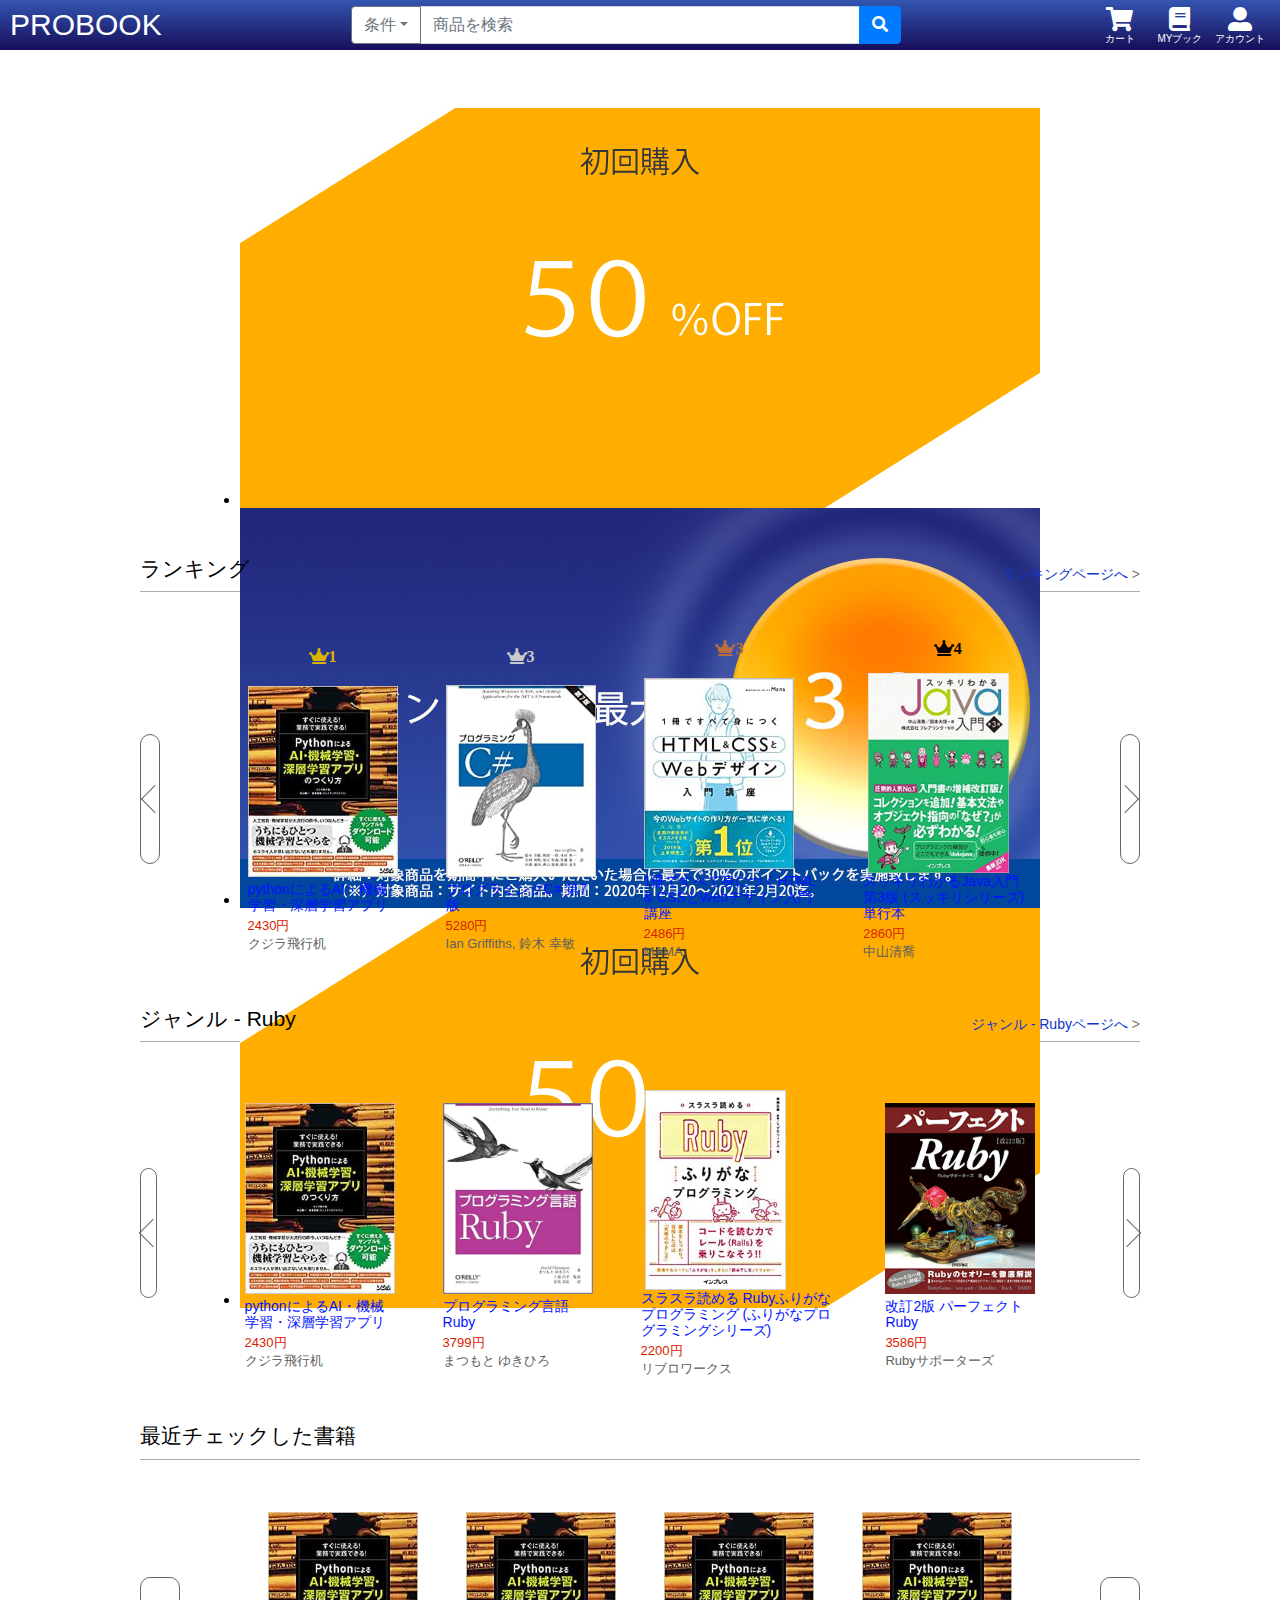
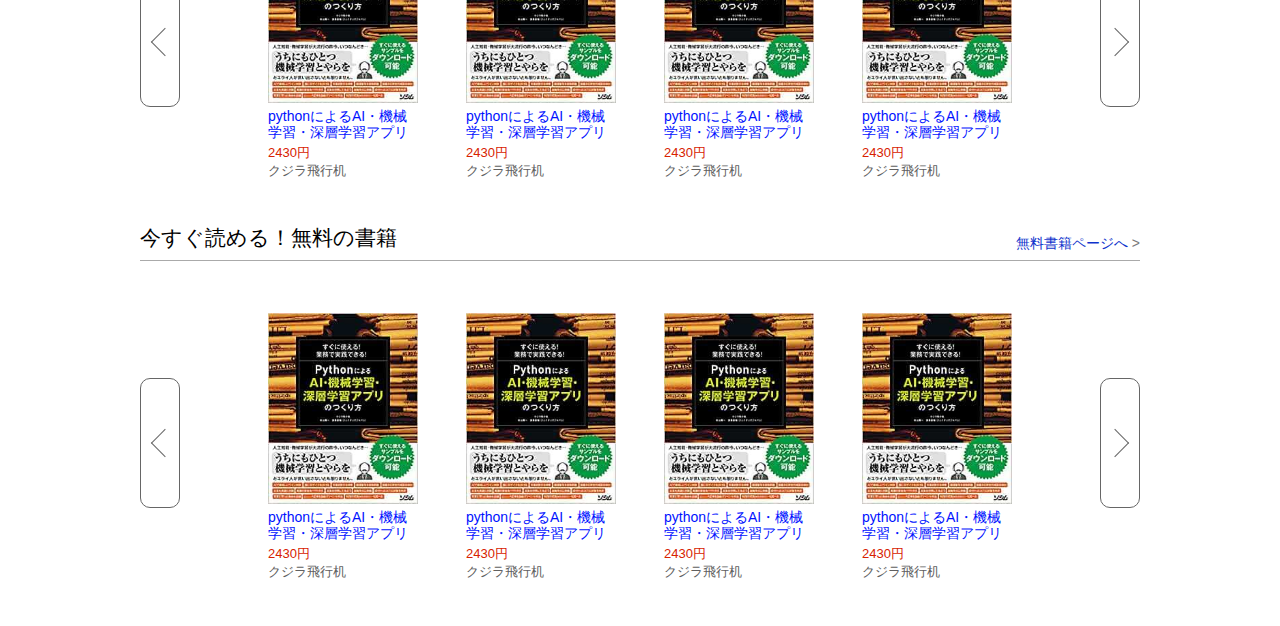
<file: index.html>
<!DOCTYPE html>

<html>

  <head>

    <meta charset="utf-8">

    <!-- Bootstrapに必要 -->
    <script src="https://code.jquery.com/jquery-3.5.1.slim.min.js" integrity="sha384-DfXdz2htPH0lsSSs5nCTpuj/zy4C+OGpamoFVy38MVBnE+IbbVYUew+OrCXaRkfj" crossorigin="anonymous"></script>
    <script src="https://cdn.jsdelivr.net/npm/popper.js@1.16.1/dist/umd/popper.min.js" integrity="sha384-9/reFTGAW83EW2RDu2S0VKaIzap3H66lZH81PoYlFhbGU+6BZp6G7niu735Sk7lN" crossorigin="anonymous"></script>
    <!-- Bootstrap本体 -->
    <link rel="stylesheet" href="https://stackpath.bootstrapcdn.com/bootstrap/4.5.2/css/bootstrap.min.css" integrity="sha384-JcKb8q3iqJ61gNV9KGb8thSsNjpSL0n8PARn9HuZOnIxN0hoP+VmmDGMN5t9UJ0Z" crossorigin="anonymous">
    <script src="https://stackpath.bootstrapcdn.com/bootstrap/4.5.2/js/bootstrap.min.js" integrity="sha384-B4gt1jrGC7Jh4AgTPSdUtOBvfO8shuf57BaghqFfPlYxofvL8/KUEfYiJOMMV+rV" crossorigin="anonymous"></script>  

    <link href="https://use.fontawesome.com/releases/v5.6.1/css/all.css" rel="stylesheet">
    <meta name="viewport" content="width=device-width">

    <title>レスポンシブ・ドロワ・スライドの練習</title>

    <link rel="stylesheet" type="text/css" href="css/reset.css">
    <link rel="stylesheet" type="text/css" href="css/header.css">
    <link rel="stylesheet" type="text/css" href="css/main.css">
    <link rel="stylesheet" type="text/css" href="css/index.css">

    <!-- slick -->
    <link href="slick/slick-theme.css" rel="stylesheet" type="text/css">
    <link href="slick/slick.css" rel="stylesheet" type="text/css">
    <script type="text/javascript" src="slick/slick.js"></script>

    <!-- js設定ファイル -->
    <script src="js/header.js"></script>
    <script type="text/javascript" src="js/index.js"></script>

  </head>

  <body>

      <div class="wrap">
        <header>
            <h1>
              <a href="index.html">PROBOOK</a>
            </h1>

            <form method="post" action="search.html">
            <div class="input-group">
                <div class="input-group-prepend dropdown">
                  <button class="btn btn-outline-secondary dropdown-toggle condition-button" type="button" data-toggle="dropdown" aria-haspopup="true" aria-expanded="false">条件</button>
                  <div class="dropdown-menu p-3">
                    <div>ジャンルで検索</div>
                    <div class="form-check">
                      <input class="form-check-input" type="radio" name="genre" id="exampleRadios1" value="option1" checked>
                      <label class="form-check-label" for="exampleRadios1">
                        全て
                      </label>
                    </div>
                    <div class="form-check">
                      <input class="form-check-input" type="radio" name="genre" id="exampleRadios1" value="option1">
                      <label class="form-check-label badge badge-warning text-white" for="exampleRadios1">
                        HTML
                      </label>
                    </div>
                    <div class="form-check">
                      <input class="form-check-input" type="radio" name="genre" id="exampleRadios2" value="option2">
                      <label class="form-check-label badge badge-primary text-white" for="exampleRadios2">
                        CSS
                      </label>
                    </div>
                    <div class="form-check">
                      <input class="form-check-input" type="radio" name="genre" id="exampleRadios3" value="option3">
                      <label class="form-check-label badge badge-warning text-white" for="exampleRadios3">
                        JavaScript
                      </label>
                    </div>
                  </div>
                  <div class="dropdown-menu02 p-3">
                    <div>ジャンルで検索</div>
                    <div class="form-check">
                      <input class="form-check-input" type="radio" name="genre" id="exampleRadios1" value="option1" checked>
                      <label class="form-check-label" for="exampleRadios1">
                        全て
                      </label>
                    </div>
                    <div class="form-check">
                      <input class="form-check-input" type="radio" name="genre" id="exampleRadios1" value="option1">
                      <label class="form-check-label badge badge-warning text-white" for="exampleRadios1">
                        HTML
                      </label>
                    </div>
                    <div class="form-check">
                      <input class="form-check-input" type="radio" name="genre" id="exampleRadios2" value="option2">
                      <label class="form-check-label badge badge-primary text-white" for="exampleRadios2">
                        CSS
                      </label>
                    </div>
                    <div class="form-check">
                      <input class="form-check-input" type="radio" name="genre" id="exampleRadios3" value="option3">
                      <label class="form-check-label badge badge-warning text-white" for="exampleRadios3">
                        JavaScript
                      </label>
                    </div>
                  </div>
                </div>
                <input type="text" class="form-control" id="search-input" placeholder="商品を検索">
                  <span class="input-group-append">
                      <button type="submit" class="btn btn-primary" id="search-btn">
                          <i class="fas fa-search"></i>
                      </button>
                  </span>
              </div>
            </form>

            <nav>
              <ul>
                <li>
                    <a href="cart.html">
                      <i class="fas fa-shopping-cart"></i>
                      <p>カート</p>
                    </a>
                </li>
                <li>
                    <a href="mybook_list.html">
                      <i class="fas fa-book"></i>
                      <p>MYブック</p>
                    </a>
                </li>
                <li class="js-dropdown">
                    <a href="">
                      <i class="fas fa-user-alt"></i>
                      <p>アカウント</p>
                    </a>
                    <div class="account-item">
                        <a href="" class="user_name"><i class="fas fa-user-alt"></i>ユーザー名</a>
                        <a href="login.html" class="logout">ログアウト</a>
                        <a href="account.html" class="mypage">アカウントページ</a>
                    </div>
                </li>
              </ul>
            </nav>
        </header>
        
      </div><!--</wrap>-->

      <div class="content">
        <div id="slide">
          <ul class="slider">
            <li><a href="#"><img src="images/slide1.jpg" alt="image01"></a></li>
            <li><a href="#"><img src="images/slide2.jpg" alt="image02"></a></li>
            <li><a href="#"><img src="images/slide3.jpg" alt="image03"></a></li>
          </ul>
        </div>


        <div class="h2-box flex">
          <h2>ランキング</h2>
          <div class="h2-box-right">
            <a href="search.html">ランキングページへ</a> >
          </div>
        </div>

        <div class="shohin rank">
          <div class="flex alit-center">

            <div class="arrow">
              <div class="arrow5">
                <a href="#"></a>
              </div>
            </div>

            <div class="item01 item">
              <p class="crown"><i class="fas fa-crown">1</i></p><br>
              <figure>
                <img src="images/python.jpg" class="python">
              </figure>
              <a href="book.html" id="atag">pythonによるAI・機械<br>
                学習・深層学習アプリ</a><br>
              <p class="red price">2430円</p>
              <p class="grey">クジラ飛行机</p>
            </div>

            <div class="item">
              <p class="crown"><i class="fas fa-crown">3</i></p><br>
              <figure>
                <img src="images/C_sharp.jpg" class="python">
              </figure>
              <a href="book.html" id="atag">プログラミングC# 第7版</a><br>
                <p class="red price">5280円</p>
                <p class="grey">Ian Griffiths, 鈴木 幸敏</p>
            </div>

            <div class="item">
              <p class="crown"><i class="fas fa-crown">3</i></p><br>
              <figure>
                <img src="images/HTML&CSS.jpg" class="python">
              </figure>
              <a href="book.html" id="atag">1冊ですべて身につくHTML & CSSとWebデザイン入門講座<br></a>
                <p class="red price">2486円</p>
                <p class="grey">MAMA</p>
            </div>

            <div class="item04 item">
              <p class="crown"><i class="fas fa-crown">4</i></p><br>
              <figure>
                <img src="images/JAVA.jpg" class="python">
              </figure>
              <a href="book.html" id="atag">スッキリわかるJava入門 第3版 (スッキリシリーズ) 単行本</a><br>
                <p class="red price">2860円</p>
                <p class="grey">中山清喬</p>
            </div>

            <div class="arrow">
              <div class="arrow4">
                <a href="#"></a>
              </div>
            </div>

          </div>
        </div>



        <div class="h2-box flex">
          <h2>ジャンル - Ruby</h2>
          <div class="h2-box-right">
            <a href="search.html">ジャンル - Rubyページへ</a> >
          </div>
        </div>

        <div class="shohin">
          <div class="flex alit-center">

            <div class="arrow">
              <div class="arrow5">
                <a href="#"></a>
              </div>
            </div>

            <div class="item01 item">
              <!-- <p class="crown"><i class="fas fa-crown">1</i></p><br> -->
              <figure>
                <img src="images/python.jpg" class="python">
              </figure>
              <a href="book.html" id="atag">pythonによるAI・機械<br>
                学習・深層学習アプリ</a><br>
              <p class="red price">2430円</p>
              <p class="grey">クジラ飛行机</p>
            </div>

            <div class="item">
              <!-- <p class="crown"><i class="fas fa-crown">2</i></p><br> -->
              <figure>
                <img src="images/Ruby2.jpg" class="python">
              </figure>
              <a href="book.html" id="atag">プログラミング言語 Ruby</a><br>
                <p class="red price">3799円</p>
                <p class="grey">まつもと ゆきひろ</p>
            </div>

            <div class="item">
              <!-- <p class="crown"><i class="fas fa-crown">3</i></p><br> -->
              <figure>
                <img src="images/Ruby3.jpg" class="python">
              </figure>
              <a href="book.html" id="atag">スラスラ読める Rubyふりがなプログラミング (ふりがなプログラミングシリーズ)</a><br>
                <p class="red price">2200円</p>
                <p class="grey">リブロワークス</p>
            </div>

            <div class="item04 item">
              <!-- <p class="crown"><i class="fas fa-crown">4</i></p><br> -->
              <figure>
                <img src="images/Ruby4.jpeg" class="python">
              </figure>
              <a href="book.html" id="atag">改訂2版 パーフェクトRuby</a><br>
                <p class="red price">3586円</p>
                <p class="grey">Rubyサポーターズ</p>
            </div>

            <div class="arrow">
              <div class="arrow4">
                <a href="#"></a>
              </div>
            </div>

          </div>
        </div>



        <div class="h2-box flex">
          <h2>最近チェックした書籍</h2>
          <div class="h2-box-right">
            <!-- <a href="search.html">ジャンル - Rubyページへ</a> > -->
          </div>
        </div>

        <div class="shohin">
          <div class="flex alit-center">

            <div class="arrow">
              <div class="arrow5">
                <a href="#"></a>
              </div>
            </div>

            <div class="item01 item">
              <!-- <p class="crown"><i class="fas fa-crown">1</i></p><br> -->
              <figure>
                <img src="images/python.jpg" class="python">
              </figure>
              <a href="book.html" id="atag">pythonによるAI・機械<br>
                学習・深層学習アプリ</a><br>
              <p class="red price">2430円</p>
              <p class="grey">クジラ飛行机</p>
            </div>

            <div class="item">
              <!-- <p class="crown"><i class="fas fa-crown">2</i></p><br> -->
              <figure>
                <img src="images/python.jpg" class="python">
              </figure>
              <a href="book.html" id="atag">pythonによるAI・機械<br>
                学習・深層学習アプリ</a><br>
                <p class="red price">2430円</p>
                <p class="grey">クジラ飛行机</p>
            </div>

            <div class="item">
              <!-- <p class="crown"><i class="fas fa-crown">3</i></p><br> -->
              <figure>
                <img src="images/python.jpg" class="python">
              </figure>
              <a href="book.html" id="atag">pythonによるAI・機械<br>
                学習・深層学習アプリ</a><br>
                <p class="red price">2430円</p>
                <p class="grey">クジラ飛行机</p>
            </div>

            <div class="item04 item">
              <!-- <p class="crown"><i class="fas fa-crown">4</i></p><br> -->
              <figure>
                <img src="images/python.jpg" class="python">
              </figure>
              <a href="book.html" id="atag">pythonによるAI・機械<br>
                学習・深層学習アプリ</a><br>
                <p class="red price">2430円</p>
                <p class="grey">クジラ飛行机</p>
            </div>

            <div class="arrow">
              <div class="arrow4">
                <a href="#"></a>
              </div>
            </div>

          </div>
        </div>



        <div class="h2-box flex">
          <h2>今すぐ読める！無料の書籍</h2>
          <div class="h2-box-right">
            <a href="search.html">無料書籍ページへ</a> >
          </div>
        </div>

        <div class="shohin">
          <div class="flex alit-center">

            <div class="arrow">
              <div class="arrow5">
                <a href="#"></a>
              </div>
            </div>

            <div class="item01 item">
              <!-- <p class="crown"><i class="fas fa-crown">1</i></p><br> -->
              <figure>
                <img src="images/python.jpg" class="python">
              </figure>
              <a href="book.html" id="atag">pythonによるAI・機械<br>
                学習・深層学習アプリ</a><br>
              <p class="red price">2430円</p>
              <p class="grey">クジラ飛行机</p>
            </div>

            <div class="item">
              <!-- <p class="crown"><i class="fas fa-crown">2</i></p><br> -->
              <figure>
                <img src="images/python.jpg" class="python">
              </figure>
              <a href="book.html" id="atag">pythonによるAI・機械<br>
                学習・深層学習アプリ</a><br>
                <p class="red price">2430円</p>
                <p class="grey">クジラ飛行机</p>
            </div>

            <div class="item">
              <!-- <p class="crown"><i class="fas fa-crown">3</i></p><br> -->
              <figure>
                <img src="images/python.jpg" class="python">
              </figure>
              <a href="book.html" id="atag">pythonによるAI・機械<br>
                学習・深層学習アプリ</a><br>
                <p class="red price">2430円</p>
                <p class="grey">クジラ飛行机</p>
            </div>

            <div class="item04 item">
              <!-- <p class="crown"><i class="fas fa-crown">4</i></p><br> -->
              <figure>
                <img src="images/python.jpg" class="python">
              </figure>
              <a href="book.html" id="atag">pythonによるAI・機械<br>
                学習・深層学習アプリ</a><br>
                <p class="red price">2430円</p>
                <p class="grey">クジラ飛行机</p>
            </div>

            <div class="arrow">
              <div class="arrow4">
                <a href="#"></a>
              </div>
            </div>

          </div>
        </div>


        

      </div>

  </body>

</html>
</file>
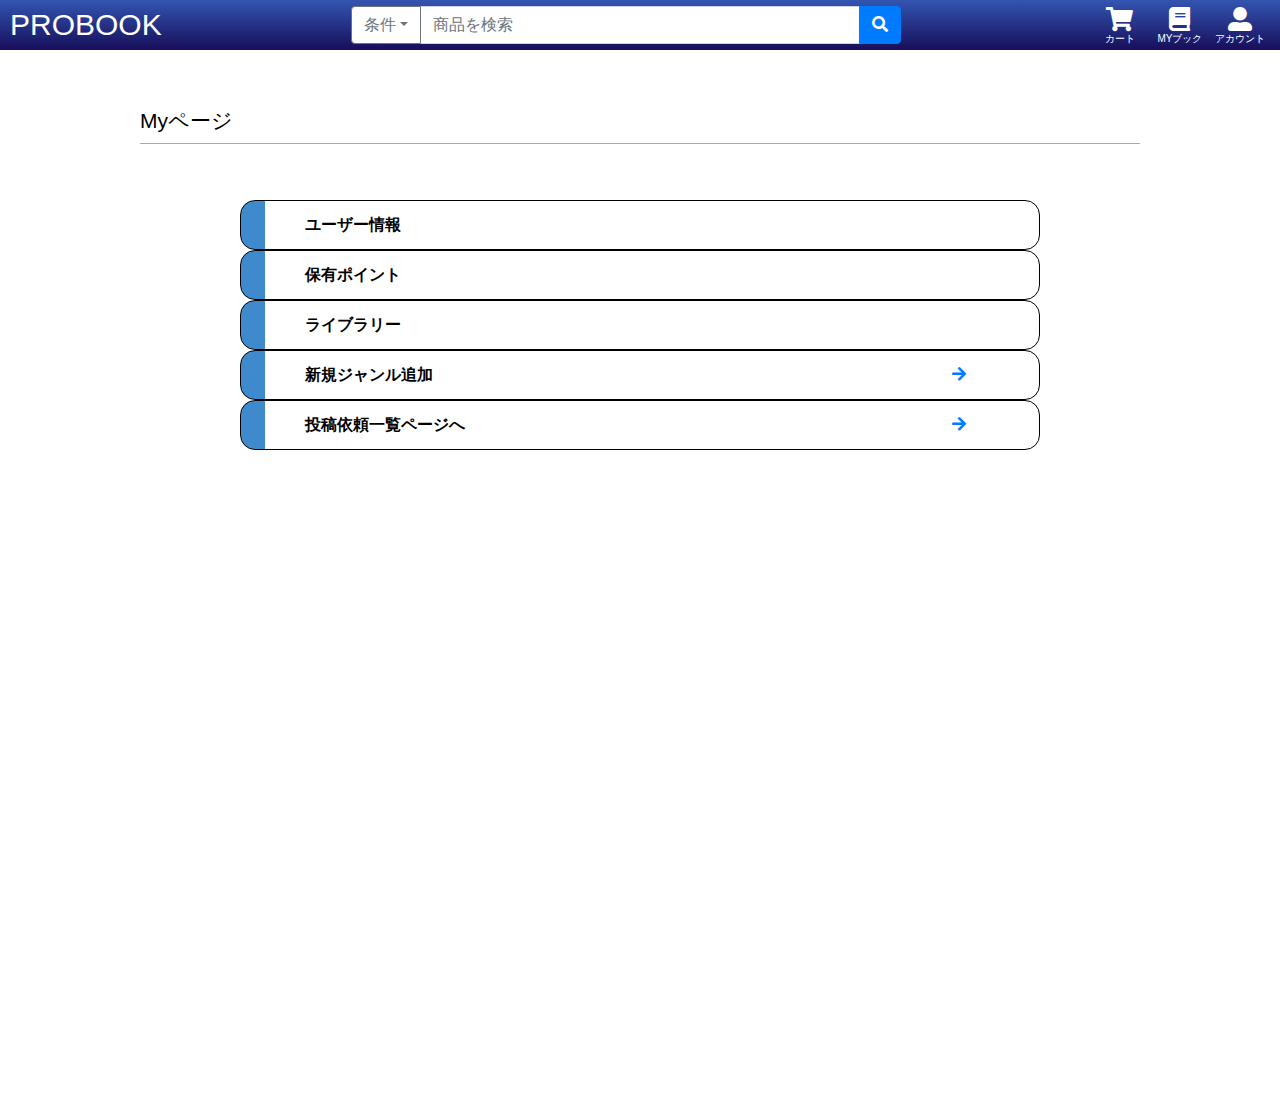
<file: account.html>
<!doctype html>
  <html lang="ja">

    <head>
      <meta http-equiv="Content-Type" content="text/html; Charset=UTF-8">

      <!-- Bootstrapに必要 -->
      <script src="https://code.jquery.com/jquery-3.5.1.slim.min.js" integrity="sha384-DfXdz2htPH0lsSSs5nCTpuj/zy4C+OGpamoFVy38MVBnE+IbbVYUew+OrCXaRkfj" crossorigin="anonymous"></script>
      <script src="https://cdn.jsdelivr.net/npm/popper.js@1.16.1/dist/umd/popper.min.js" integrity="sha384-9/reFTGAW83EW2RDu2S0VKaIzap3H66lZH81PoYlFhbGU+6BZp6G7niu735Sk7lN" crossorigin="anonymous"></script>
      <!-- Bootstrap本体 -->
      <link rel="stylesheet" href="https://stackpath.bootstrapcdn.com/bootstrap/4.5.2/css/bootstrap.min.css" integrity="sha384-JcKb8q3iqJ61gNV9KGb8thSsNjpSL0n8PARn9HuZOnIxN0hoP+VmmDGMN5t9UJ0Z" crossorigin="anonymous">
      <script src="https://stackpath.bootstrapcdn.com/bootstrap/4.5.2/js/bootstrap.min.js" integrity="sha384-B4gt1jrGC7Jh4AgTPSdUtOBvfO8shuf57BaghqFfPlYxofvL8/KUEfYiJOMMV+rV" crossorigin="anonymous"></script>

      <!-- font-awesome -->
      <link href="https://use.fontawesome.com/releases/v5.6.1/css/all.css" rel="stylesheet">

      <!-- CSS群 -->
      <link rel="stylesheet" type="text/css" href="css/reset.css">
      <link rel="stylesheet" type="text/css" href="css/header.css">
      <link rel="stylesheet" type="text/css" href="css/account.css">
      <link rel="stylesheet" type="text/css" href="css/main.css">

      <!-- JS群 -->
      <script src="js/header.js"></script>

      <title>P-BOOKs</title>
    </head>



    <body>
      <div class="wrap">
        <header>
            <h1>
              <a href="index.html">PROBOOK</a>
            </h1>

            <form method="post" action="search.html">
            <div class="input-group">
                <div class="input-group-prepend dropdown">
                  <button class="btn btn-outline-secondary dropdown-toggle condition-button" type="button" data-toggle="dropdown" aria-haspopup="true" aria-expanded="false">条件</button>
                  <div class="dropdown-menu p-3">
                    <div>ジャンルで検索</div>
                    <div class="form-check">
                      <input class="form-check-input" type="radio" name="genre" id="exampleRadios1" value="option1" checked>
                      <label class="form-check-label" for="exampleRadios1">
                        全て
                      </label>
                    </div>
                    <div class="form-check">
                      <input class="form-check-input" type="radio" name="genre" id="exampleRadios1" value="option1">
                      <label class="form-check-label badge badge-warning text-white" for="exampleRadios1">
                        HTML
                      </label>
                    </div>
                    <div class="form-check">
                      <input class="form-check-input" type="radio" name="genre" id="exampleRadios2" value="option2">
                      <label class="form-check-label badge badge-primary text-white" for="exampleRadios2">
                        CSS
                      </label>
                    </div>
                    <div class="form-check">
                      <input class="form-check-input" type="radio" name="genre" id="exampleRadios3" value="option3">
                      <label class="form-check-label badge badge-warning text-white" for="exampleRadios3">
                        JavaScript
                      </label>
                    </div>
                  </div>
                  <div class="dropdown-menu02 p-3">
                    <div>ジャンルで検索</div>
                    <div class="form-check">
                      <input class="form-check-input" type="radio" name="genre" id="exampleRadios1" value="option1" checked>
                      <label class="form-check-label" for="exampleRadios1">
                        全て
                      </label>
                    </div>
                    <div class="form-check">
                      <input class="form-check-input" type="radio" name="genre" id="exampleRadios1" value="option1">
                      <label class="form-check-label badge badge-warning text-white" for="exampleRadios1">
                        HTML
                      </label>
                    </div>
                    <div class="form-check">
                      <input class="form-check-input" type="radio" name="genre" id="exampleRadios2" value="option2">
                      <label class="form-check-label badge badge-primary text-white" for="exampleRadios2">
                        CSS
                      </label>
                    </div>
                    <div class="form-check">
                      <input class="form-check-input" type="radio" name="genre" id="exampleRadios3" value="option3">
                      <label class="form-check-label badge badge-warning text-white" for="exampleRadios3">
                        JavaScript
                      </label>
                    </div>
                  </div>
                </div>
                <input type="text" class="form-control" id="search-input" placeholder="商品を検索">
                  <span class="input-group-append">
                      <button type="submit" class="btn btn-primary" id="search-btn">
                          <i class="fas fa-search"></i>
                      </button>
                  </span>
              </div>
            </form>

            <nav>
              <ul>
                <li>
                    <a href="cart.html">
                      <i class="fas fa-shopping-cart"></i>
                      <p>カート</p>
                    </a>
                </li>
                <li>
                    <a href="mybook_list.html">
                      <i class="fas fa-book"></i>
                      <p>MYブック</p>
                    </a>
                </li>
                <li class="js-dropdown">
                    <a href="">
                      <i class="fas fa-user-alt"></i>
                      <p>アカウント</p>
                    </a>
                    <div class="account-item">
                        <a href="" class="user_name"><i class="fas fa-user-alt"></i>ユーザー名</a>
                        <a href="login.html" class="logout">ログアウト</a>
                        <a href="account.html" class="mypage">アカウントページ</a>
                    </div>
                </li>
              </ul>
            </nav>
        </header>


      <!-- content -->
      <div class="content">
        <div class="h2-box">
          <h2>Myページ</h2>
        </div>
          

        <div class="cp_wrap">
          <div class="cp_actab">
            <input id="tab-one" class="tab-input" type="checkbox" name="tabs">
            <label for="tab-one" class="blue-label">ユーザー情報</label>

            <!-- アカウントImage -->
            <div class="cp_actab-content0">
              <div class="sub-title0">
              <h4>アカウント</h4>
              <div class="">
                <figure class="account-figure">
                  <img src="images/book01.jpg" alt="Photo-Image">
                </figure>
              </div>

              <!-- アカウント情報 -->
              <form id="user_form">
                <div class="form-group" class="label-position">
                  <label for="exampleInputEmail1" class="form-label">Full-name</label>
                  <input type="name" class="form-control" id="exampleInputEmail1" aria-describedby="emailHelp" placeholder="P-BOOKs" readonly>
                </div>
                <div class="form-group" class="label-position">
                  <label for="exampleInputPassword1" class="form-label">Email address</label>
                  <input type="email" class="form-control" id="exampleInputPassword1" placeholder="p-books@pmail.com" readonly>
                </div>
              </form>
            </div>
          </div>
        </div>

        <div class="cp_actab" class="point-area">
          <input id="tab-two" class="tab-input" type="checkbox" name="tabs">
          <label for="tab-two" class="blue-label">保有ポイント</label>

          <div class="cp_actab-content">
            <div class="sub-title">
              <h4>現在のポイント</h4>  
                <p>3000P</p>
              <div id="charge-btn1">
                <a href="point.html">
                  <span>チャージする</span>
                </a>
              </div>
            </div>
          </div>

          <div class="cp_actab-content">
            <div class="sub-title">
              <h4>チャージ履歴</h4>
              <div class="charge-area">
                  <ul>
                      <li>2020/09/09</li>
                      <li>500P</li>
                  </ul>
                  <ul>
                      <li>2020/09/10</li>
                      <li>500P</li>
                  </ul>
                  <ul>
                      <li>2020/09/11</li>
                      <li>500P</li>
                  </ul>
              </div>
              <div id="charge-btn2">
                <a href="#">
                  <span>履歴を表示</span>
                </a>
              </div>
            </div>
          </div>
        </div>

      <!-- 2階層アコーディオン -->
          <div class="many-actab">
            <label for="menu2" class="blue-sublabel">ライブラリー</label>

              <input id="menu2" class="toggle" type="checkbox"/>

                <ul class="many-actab2">
                    <label for="menu2_0" class="blue-sublabel1">書籍投稿ページ<span><a href="post_book.html">
                      <i class="fas fa-arrow-right"></i>
                    </a></span></label>
                    <input type="checkbox" id="menu2_1" class="toggle" />

                    <label for="menu2_1" class="blue-sublabel1">投稿書籍管理ページ</label>
                    <input type="checkbox" id="menu2_1" class="toggle" />
                    
                      <div class="cp_actab-content0">
                        <div class="sub-title0">
                          <h4>投稿履歴の表示</h4>

                          <div class="input-group">
                            <div class="input-group-prepend dropdown">
                              <button class="btn btn-outline-secondary dropdown-toggle condition-button" type="button" data-toggle="dropdown" aria-haspopup="true" aria-expanded="false">ジャンル別</button>
                              <div class="dropdown-menu p-3">
                                <div>ジャンル別表示</div>
                                <div class="form-check">
                                  <input class="form-check-input" type="radio" name="genre" id="exampleRadios1" value="option1" checked>
                                  <label class="form-check-label" for="exampleRadios1">
                                    全て
                                  </label>
                                </div>
                                <div class="form-check">
                                  <input class="form-check-input" type="radio" name="genre" id="exampleRadios1" value="option1">
                                  <label class="form-check-label badge badge-warning text-white" for="exampleRadios1">
                                    HTML
                                  </label>
                                </div>
                                <div class="form-check">
                                  <input class="form-check-input" type="radio" name="genre" id="exampleRadios2" value="option2">
                                  <label class="form-check-label badge badge-primary text-white" for="exampleRadios2">
                                    CSS
                                  </label>
                                </div>
                                <div class="form-check">
                                  <input class="form-check-input" type="radio" name="genre" id="exampleRadios3" value="option3">
                                  <label class="form-check-label badge badge-warning text-white" for="exampleRadios3">
                                    JavaScript
                                  </label>
                                </div>
                              </div>
                              <div class="dropdown-menu02 p-3">
                                <div>ジャンルで検索</div>
                                <div class="form-check">
                                  <input class="form-check-input" type="radio" name="genre" id="exampleRadios1" value="option1" checked>
                                  <label class="form-check-label" for="exampleRadios1">
                                    全て
                                  </label>
                                </div>
                                <div class="form-check">
                                  <input class="form-check-input" type="radio" name="genre" id="exampleRadios1" value="option1">
                                  <label class="form-check-label badge badge-warning text-white" for="exampleRadios1">
                                    HTML
                                  </label>
                                </div>
                                <div class="form-check">
                                  <input class="form-check-input" type="radio" name="genre" id="exampleRadios2" value="option2">
                                  <label class="form-check-label badge badge-primary text-white" for="exampleRadios2">
                                    CSS
                                  </label>
                                </div>
                                <div class="form-check">
                                  <input class="form-check-input" type="radio" name="genre" id="exampleRadios3" value="option3">
                                  <label class="form-check-label badge badge-warning text-white" for="exampleRadios3">
                                    JavaScript
                                  </label>
                                </div>
                              </div>
                            </div>
                          </div>
                          <div class="image-plc">
                            <div class="plc-date">2020/09/1</div>
                              <ul class="plc-flex">
                                  <li class="history-plc">
                                    <figure>
                                      <img src="images/python.jpg" alt="投稿履歴の画像">
                                    </figure>
                                    <span>プログラミング学習の書籍</span>
                                  </li>
                              </ul>

                              <div class="plc-date">2020/09/1</div>
                              <ul class="plc-flex">
                                  <li class="history-plc">
                                    <figure>
                                      <img src="images/python.jpg" alt="投稿履歴の画像">
                                    </figure>
                                    <span>プログラミング学習の書籍</span>
                                  </li>
                              </ul>
                              <div id="hist-btn">
                                <a href="#">
                                  <span>さらに表示</span>
                                </a>
                              </div>
                          </div>
                        </div>
                      </div>
                </ul>
          </div>
          <ul class="many-actab3">
            <label for="menu2_0" class="blue-sublabel1">新規ジャンル追加<span><a href="admin_new_genre.html">
              <i class="fas fa-arrow-right"></i>
            </a></span></label>
            <input type="checkbox" id="menu2_1" class="toggle" />

            <label for="menu2_1" class="blue-sublabel1">投稿依頼一覧ページへ<span><a href="admin_book_request_check.html">
              <i class="fas fa-arrow-right"></i>
            </a></span></label>
            <input type="checkbox" id="menu2_1" class="toggle" />
          </ul>
          
      </div><!--</wrap>-->
    </body>
  </html>
</file>
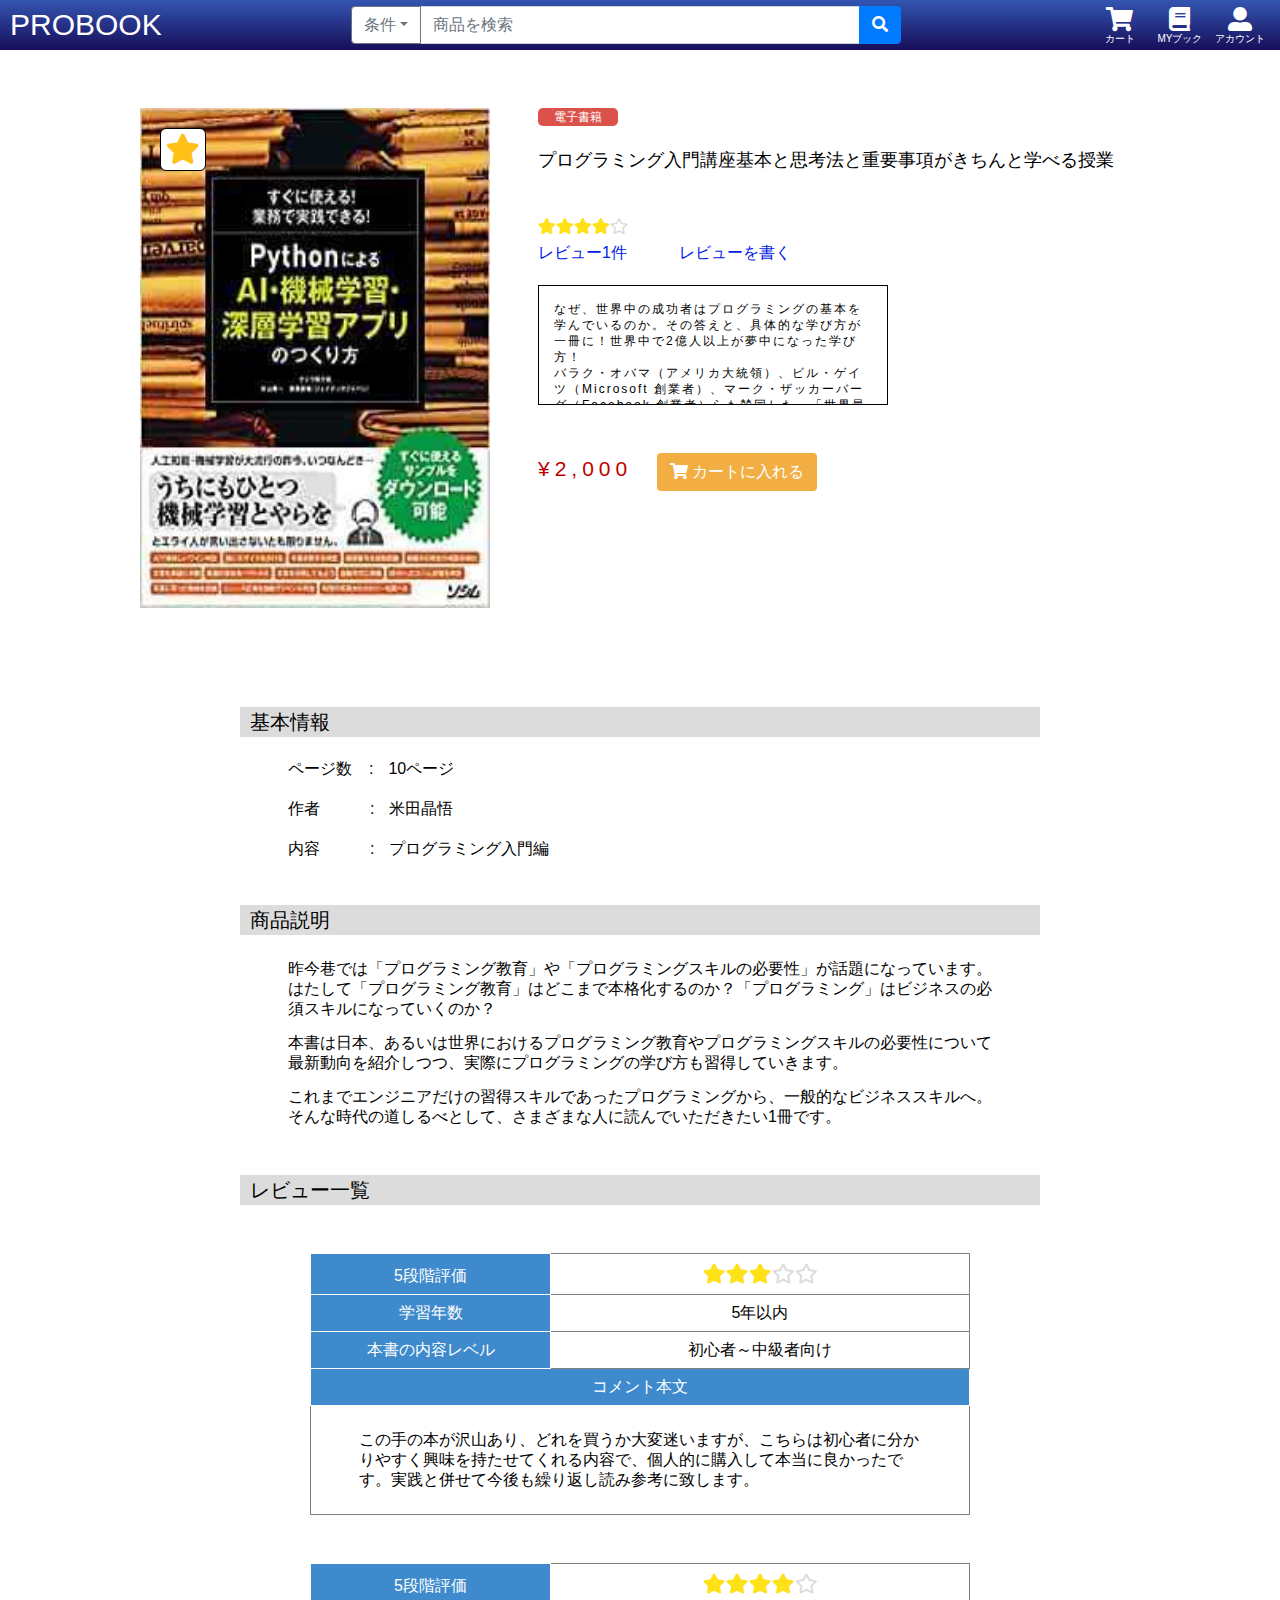
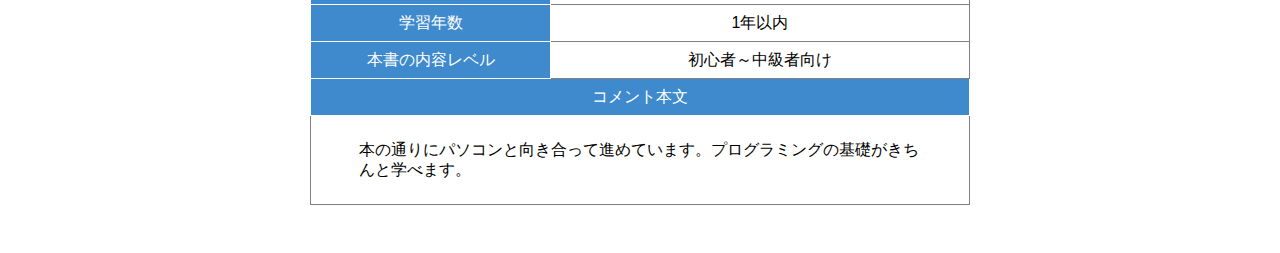
<file: book.html>
<!DOCTYPE html>

  <html lang="ja">

    <head>

      <meta http-equiv="Content-Type" content="text/html; Charset=UTF-8">

      <!-- Bootstrapに必要 -->
      <script src="https://code.jquery.com/jquery-3.5.1.slim.min.js" integrity="sha384-DfXdz2htPH0lsSSs5nCTpuj/zy4C+OGpamoFVy38MVBnE+IbbVYUew+OrCXaRkfj" crossorigin="anonymous"></script>
      <script src="https://cdn.jsdelivr.net/npm/popper.js@1.16.1/dist/umd/popper.min.js" integrity="sha384-9/reFTGAW83EW2RDu2S0VKaIzap3H66lZH81PoYlFhbGU+6BZp6G7niu735Sk7lN" crossorigin="anonymous"></script>
      <!-- Bootstrap本体 -->
      <link rel="stylesheet" href="https://stackpath.bootstrapcdn.com/bootstrap/4.5.2/css/bootstrap.min.css" integrity="sha384-JcKb8q3iqJ61gNV9KGb8thSsNjpSL0n8PARn9HuZOnIxN0hoP+VmmDGMN5t9UJ0Z" crossorigin="anonymous">
      <script src="https://stackpath.bootstrapcdn.com/bootstrap/4.5.2/js/bootstrap.min.js" integrity="sha384-B4gt1jrGC7Jh4AgTPSdUtOBvfO8shuf57BaghqFfPlYxofvL8/KUEfYiJOMMV+rV" crossorigin="anonymous"></script>  

      <!-- font-awesome -->
      <link href="https://use.fontawesome.com/releases/v5.6.1/css/all.css" rel="stylesheet">

      <!-- CSS群 -->
      <link rel="stylesheet" type="text/css" href="css/reset.css">
      <link rel="stylesheet" type="text/css" href="css/header.css">
      <link rel="stylesheet" type="text/css" href="css/main.css">
      <link rel="stylesheet" type="text/css" href="css/book.css">

      <!-- JS群 -->

      <title>P-BOOKs</title>

    </head>



    <body>

      <div class="wrap">

        <header>
            <h1>
              <a href="index.html">PROBOOK</a>
            </h1>

            <form method="post" action="search.html">
            <div class="input-group">
                <div class="input-group-prepend dropdown">
                  <button class="btn btn-outline-secondary dropdown-toggle condition-button" type="button" data-toggle="dropdown" aria-haspopup="true" aria-expanded="false">条件</button>
                  <div class="dropdown-menu p-3">
                    <div>ジャンルで検索</div>
                    <div class="form-check">
                      <input class="form-check-input" type="radio" name="genre" id="exampleRadios1" value="option1" checked>
                      <label class="form-check-label" for="exampleRadios1">
                        全て
                      </label>
                    </div>
                    <div class="form-check">
                      <input class="form-check-input" type="radio" name="genre" id="exampleRadios1" value="option1">
                      <label class="form-check-label badge badge-warning text-white" for="exampleRadios1">
                        HTML
                      </label>
                    </div>
                    <div class="form-check">
                      <input class="form-check-input" type="radio" name="genre" id="exampleRadios2" value="option2">
                      <label class="form-check-label badge badge-primary text-white" for="exampleRadios2">
                        CSS
                      </label>
                    </div>
                    <div class="form-check">
                      <input class="form-check-input" type="radio" name="genre" id="exampleRadios3" value="option3">
                      <label class="form-check-label badge badge-warning text-white" for="exampleRadios3">
                        JavaScript
                      </label>
                    </div>
                  </div>
                  <div class="dropdown-menu02 p-3">
                    <div>ジャンルで検索</div>
                    <div class="form-check">
                      <input class="form-check-input" type="radio" name="genre" id="exampleRadios1" value="option1" checked>
                      <label class="form-check-label" for="exampleRadios1">
                        全て
                      </label>
                    </div>
                    <div class="form-check">
                      <input class="form-check-input" type="radio" name="genre" id="exampleRadios1" value="option1">
                      <label class="form-check-label badge badge-warning text-white" for="exampleRadios1">
                        HTML
                      </label>
                    </div>
                    <div class="form-check">
                      <input class="form-check-input" type="radio" name="genre" id="exampleRadios2" value="option2">
                      <label class="form-check-label badge badge-primary text-white" for="exampleRadios2">
                        CSS
                      </label>
                    </div>
                    <div class="form-check">
                      <input class="form-check-input" type="radio" name="genre" id="exampleRadios3" value="option3">
                      <label class="form-check-label badge badge-warning text-white" for="exampleRadios3">
                        JavaScript
                      </label>
                    </div>
                  </div>
                </div>
                <input type="text" class="form-control" id="search-input" placeholder="商品を検索">
                  <span class="input-group-append">
                      <button type="submit" class="btn btn-primary" id="search-btn">
                          <i class="fas fa-search"></i>
                      </button>
                  </span>
              </div>
            </form>

            <nav>
              <ul>
                <li>
                    <a href="cart.html">
                      <i class="fas fa-shopping-cart"></i>
                      <p>カート</p>
                    </a>
                </li>
                <li>
                    <a href="mybook_list.html">
                      <i class="fas fa-book"></i>
                      <p>MYブック</p>
                    </a>
                </li>
                <li class="js-dropdown">
                    <a href="">
                      <i class="fas fa-user-alt"></i>
                      <p>アカウント</p>
                    </a>
                    <div class="account-item">
                        <a href="" class="user_name"><i class="fas fa-user-alt"></i>ユーザー名</a>
                        <a href="login.html" class="logout">ログアウト</a>
                        <a href="account.html" class="mypage">アカウントページ</a>
                    </div>
                </li>
              </ul>
            </nav>
        </header>

      </div>



        <div class="content">



          <div class="main flexbox">

            <div class="flex-item">
              <figure>
                <img src="images/book01.jpg">
                <span><i class="fas fa-star"></i></span>
              </figure>
            </div>


            <div>

              <p class="book type">電子書籍</p>

              <p class="book title">プログラミング入門講座基本と思考法と重要事項がきちんと学べる授業</p>

              <p class="book evaluation">
                <span class="good"><i class="fas fa-star"></i><i class="fas fa-star"></i><i class="fas fa-star"></i><i class="fas fa-star"></i><span><!--
             --><span class="bad"><i class="far fa-star"></i></span>
              </p>

              <a href="#review" class="book link">レビュー1件</a>
              <a href="review.html" class="book link">レビューを書く</a>

              <div class="intro">
                <div class="overflow-dummy">
                  <p>なぜ、世界中の成功者はプログラミングの基本を学んでいるのか。その答えと、具体的な学び方が一冊に！世界中で2億人以上が夢中になった学び方！</p>
                  <p>バラク・オバマ（アメリカ大統領）、ビル・ゲイツ（Microsoft 創業者）、マーク・ザッカーバーグ（Facebook 創業者）らも賛同した、「世界最良の学習メソッド」を徹底紹介！
                    抜群の面白さとわかりやすさで、小学生から大人まで全世代がハマる！</p>
                </div>
              </div>

              <div class="book-cart">
                <label>&yen;2,000</label>
                <a class="btn cart-in" href="cart.html" role="button"><i class="fas fa-shopping-cart"></i> カートに入れる</a>
              </div>

            </div>

          </div><!-- flexbox -->



          <section class="information">

            <h2 class="mb24">基本情報</h2>

            <p>
              <span class="info-left1">ページ数</span>:<span class="info-right">10ページ</span>
            </p>
            <p>
              <span class="info-left2">作者</span>:<span class="info-right">米田晶悟</span>
            </p>
            <p>
              <span class="info-left2">内容</span>:<span class="info-right">プログラミング入門編</span>
            </p>

          </section><!-- detail -->



          <section class="detail">

            <h2 class="mb24">商品説明</h2>

            <p>
              昨今巷では「プログラミング教育」や「プログラミングスキルの必要性」が話題になっています。はたして「プログラミング教育」はどこまで本格化するのか？「プログラミング」はビジネスの必須スキルになっていくのか？
            </p>
            <p>
              本書は日本、あるいは世界におけるプログラミング教育やプログラミングスキルの必要性について最新動向を紹介しつつ、実際にプログラミングの学び方も習得していきます。
            </p>
            <p>
              これまでエンジニアだけの習得スキルであったプログラミングから、一般的なビジネススキルへ。そんな時代の道しるべとして、さまざまな人に読んでいただきたい1冊です。
            </p>

          </section>



          <section class="review" id="review">

            <h2 class="mb48">レビュー一覧</h2>

            <table border="3">

              <tr>
                <th>5段階評価</th>
                <td>
                  <span class="good"><i class="fas fa-star"></i><i class="fas fa-star"></i><i class="fas fa-star"></i><span><!--
               --><span class="bad"><i class="far fa-star"></i><i class="far fa-star"></i></span>
                </td>
              </tr>

              <tr>
                <th>学習年数</th>
                <td>5年以内</td>
              </tr>

              <tr>
                <th>本書の内容レベル</th>
                <td>初心者～中級者向け</td>
              </tr>

              <tr>
                <th colspan="2">コメント本文</th>
              </tr>

              <tr>
                <td colspan="2" class="comment">この手の本が沢山あり、どれを買うか大変迷いますが、こちらは初心者に分かりやすく興味を持たせてくれる内容で、個人的に購入して本当に良かったです。実践と併せて今後も繰り返し読み参考に致します。</td>
              </tr>

            </table>


            <table border="3">

              <tr>
                <th>5段階評価</th>
                <td>
                  <span class="good"><i class="fas fa-star"></i><i class="fas fa-star"></i><i class="fas fa-star"></i><i class="fas fa-star"></i><span><!--
               --><span class="bad"><i class="far fa-star"></i></span>
                </td>
              </tr>

              <tr>
                <th>学習年数</th>
                <td>1年以内</td>
              </tr>

              <tr>
                <th>本書の内容レベル</th>
                <td>初心者～中級者向け</td>
              </tr>

              <tr>
                <th colspan="2">コメント本文</th>
              </tr>

              <tr>
                <td colspan="2" class="comment">本の通りにパソコンと向き合って進めています。プログラミングの基礎がきちんと学べます。</td>
              </tr>

            </table>


            <!-- <button class="btn review-more">他のレビューを表示</button> -->

          </section>



        </div><!-- .content -->



    </body>

</html>
</file>
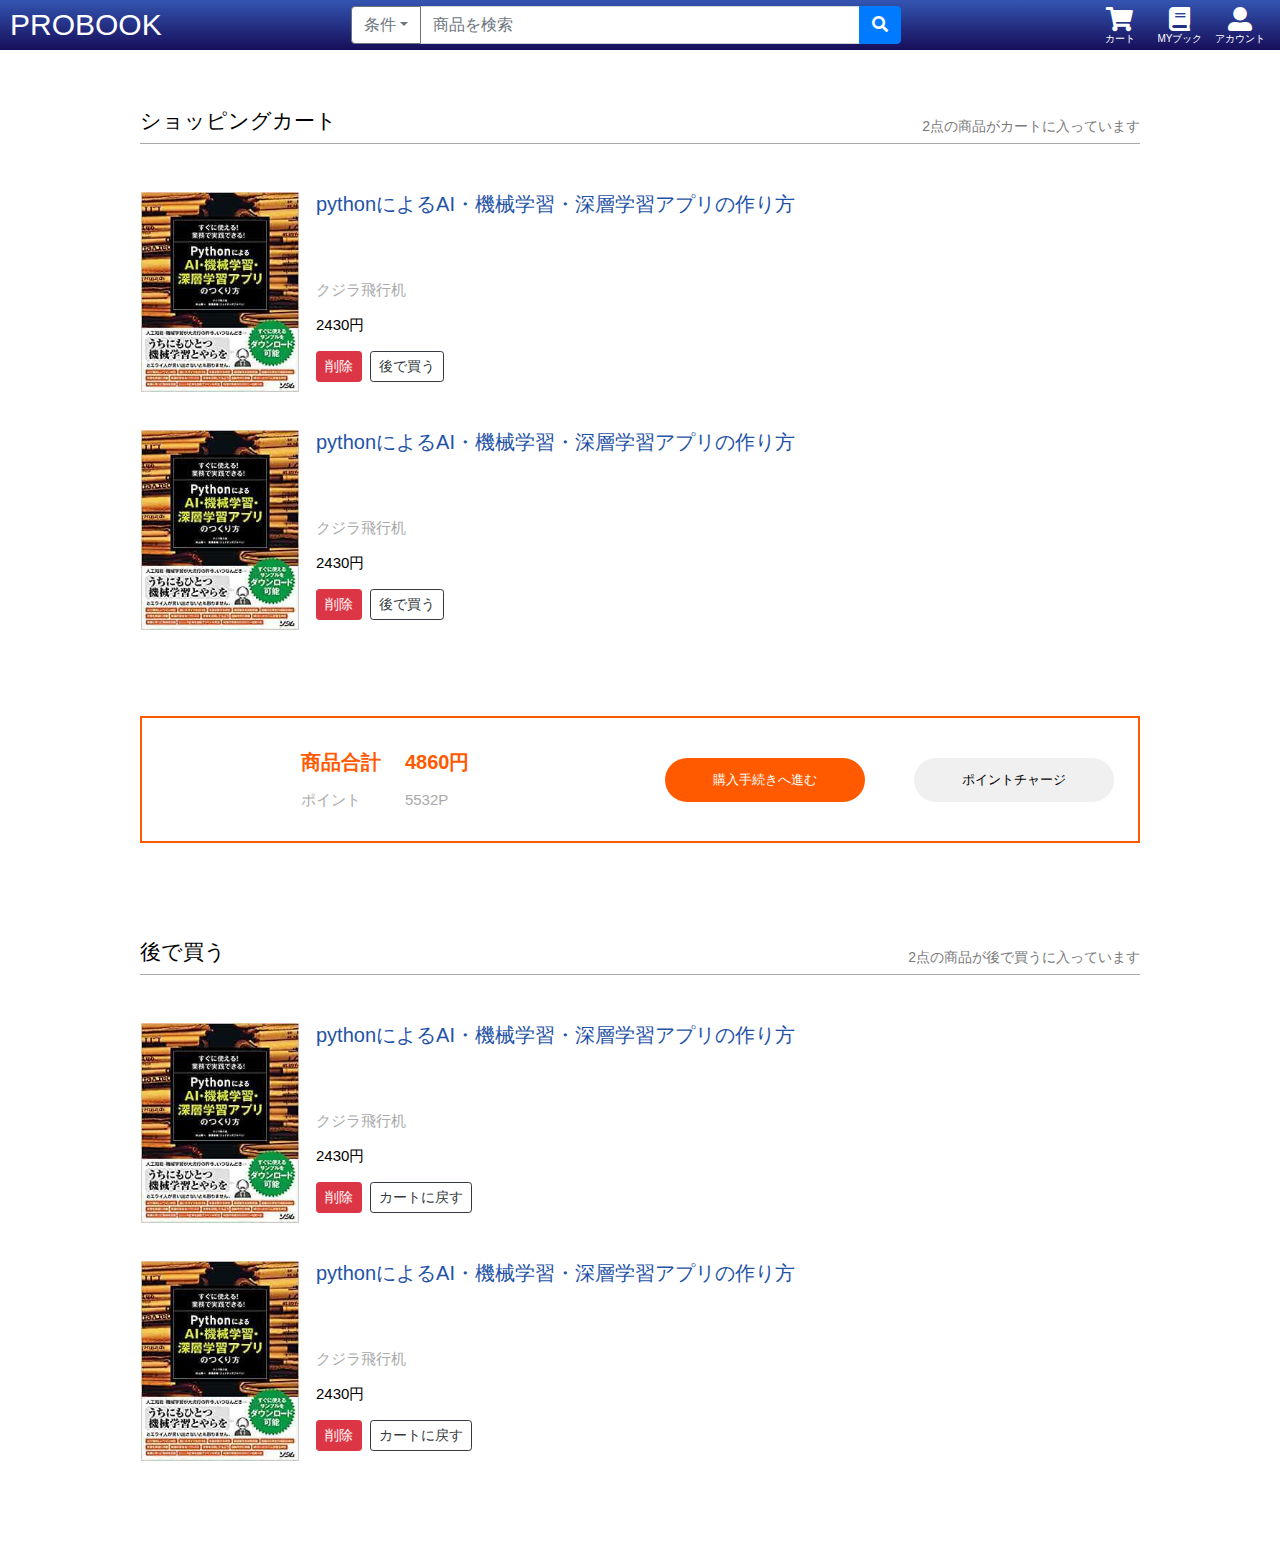
<file: cart.html>
<!doctype html>
  <html lang="ja">
    
    <head>
      <meta http-equiv="Content-Type" content="text/html; Charset=UTF-8">

      <!-- Bootstrapに必要 -->
      <script src="https://code.jquery.com/jquery-3.5.1.slim.min.js" integrity="sha384-DfXdz2htPH0lsSSs5nCTpuj/zy4C+OGpamoFVy38MVBnE+IbbVYUew+OrCXaRkfj" crossorigin="anonymous"></script>
      <script src="https://cdn.jsdelivr.net/npm/popper.js@1.16.1/dist/umd/popper.min.js" integrity="sha384-9/reFTGAW83EW2RDu2S0VKaIzap3H66lZH81PoYlFhbGU+6BZp6G7niu735Sk7lN" crossorigin="anonymous"></script>
      <!-- Bootstrap本体 -->
      <link rel="stylesheet" href="https://stackpath.bootstrapcdn.com/bootstrap/4.5.2/css/bootstrap.min.css" integrity="sha384-JcKb8q3iqJ61gNV9KGb8thSsNjpSL0n8PARn9HuZOnIxN0hoP+VmmDGMN5t9UJ0Z" crossorigin="anonymous">
      <script src="https://stackpath.bootstrapcdn.com/bootstrap/4.5.2/js/bootstrap.min.js" integrity="sha384-B4gt1jrGC7Jh4AgTPSdUtOBvfO8shuf57BaghqFfPlYxofvL8/KUEfYiJOMMV+rV" crossorigin="anonymous"></script>  
      
      <!-- font-awesome -->
      <link href="https://use.fontawesome.com/releases/v5.6.1/css/all.css" rel="stylesheet">
      
      <!-- CSS群 -->
      <link rel="stylesheet" type="text/css" href="css/reset.css">
      <link rel="stylesheet" type="text/css" href="css/header.css">
      <link rel="stylesheet" type="text/css" href="css/main.css">
      <link rel="stylesheet" type="text/css" href="css/cart.css">
      
      <!-- JS群 -->
      <script src="js/header.js"></script>
      
      <title>P-BOOKs</title>
    </head>
    
    
    
    <body>
      <div class="wrap">
        <header>
            <h1>
              <a href="index.html">PROBOOK</a>
            </h1>

            <form method="post" action="search.html">
            <div class="input-group">
                <div class="input-group-prepend dropdown">
                  <button class="btn btn-outline-secondary dropdown-toggle condition-button" type="button" data-toggle="dropdown" aria-haspopup="true" aria-expanded="false">条件</button>
                  <div class="dropdown-menu p-3">
                    <div>ジャンルで検索</div>
                    <div class="form-check">
                      <input class="form-check-input" type="radio" name="genre" id="exampleRadios1" value="option1" checked>
                      <label class="form-check-label" for="exampleRadios1">
                        全て
                      </label>
                    </div>
                    <div class="form-check">
                      <input class="form-check-input" type="radio" name="genre" id="exampleRadios1" value="option1">
                      <label class="form-check-label badge badge-warning text-white" for="exampleRadios1">
                        HTML
                      </label>
                    </div>
                    <div class="form-check">
                      <input class="form-check-input" type="radio" name="genre" id="exampleRadios2" value="option2">
                      <label class="form-check-label badge badge-primary text-white" for="exampleRadios2">
                        CSS
                      </label>
                    </div>
                    <div class="form-check">
                      <input class="form-check-input" type="radio" name="genre" id="exampleRadios3" value="option3">
                      <label class="form-check-label badge badge-warning text-white" for="exampleRadios3">
                        JavaScript
                      </label>
                    </div>
                  </div>
                  <div class="dropdown-menu02 p-3">
                    <div>ジャンルで検索</div>
                    <div class="form-check">
                      <input class="form-check-input" type="radio" name="genre" id="exampleRadios1" value="option1" checked>
                      <label class="form-check-label" for="exampleRadios1">
                        全て
                      </label>
                    </div>
                    <div class="form-check">
                      <input class="form-check-input" type="radio" name="genre" id="exampleRadios1" value="option1">
                      <label class="form-check-label badge badge-warning text-white" for="exampleRadios1">
                        HTML
                      </label>
                    </div>
                    <div class="form-check">
                      <input class="form-check-input" type="radio" name="genre" id="exampleRadios2" value="option2">
                      <label class="form-check-label badge badge-primary text-white" for="exampleRadios2">
                        CSS
                      </label>
                    </div>
                    <div class="form-check">
                      <input class="form-check-input" type="radio" name="genre" id="exampleRadios3" value="option3">
                      <label class="form-check-label badge badge-warning text-white" for="exampleRadios3">
                        JavaScript
                      </label>
                    </div>
                  </div>
                </div>
                <input type="text" class="form-control" id="search-input" placeholder="商品を検索">
                  <span class="input-group-append">
                      <button type="submit" class="btn btn-primary" id="search-btn">
                          <i class="fas fa-search"></i>
                      </button>
                  </span>
              </div>
            </form>

            <nav>
              <ul>
                <li>
                    <a href="cart.html">
                      <i class="fas fa-shopping-cart"></i>
                      <p>カート</p>
                    </a>
                </li>
                <li>
                    <a href="mybook_list.html">
                      <i class="fas fa-book"></i>
                      <p>MYブック</p>
                    </a>
                </li>
                <li class="js-dropdown">
                    <a href="">
                      <i class="fas fa-user-alt"></i>
                      <p>アカウント</p>
                    </a>
                    <div class="account-item">
                        <a href="" class="user_name"><i class="fas fa-user-alt"></i>ユーザー名</a>
                        <a href="login.html" class="logout">ログアウト</a>
                        <a href="account.html" class="mypage">アカウントページ</a>
                    </div>
                </li>
              </ul>
            </nav>
        </header>
          
        </div><!--</wrap>-->

        <div class="content">

          <div class="h2-box flex">
            <h2>ショッピングカート</h2>
            <div class="h2-box-right">
              2点の商品がカートに入っています
            </div>
          </div>

          <div class="cart-list">
            
            <div class="book flex">
              <div class="book-left">
                <figure>
                  <img src="images/book01.jpg">
                </figure>
              </div>
              <div class="book-right">
                <p class="book-title">
                  pythonによるAI・機械学習・深層学習アプリの作り方
                </p>

                <div class="book-right-bottom">
                  <div class="book-author">
                    クジラ飛行机
                  </div>
                  <div class="book-price">
                    2430円
                  </div>
                  <div class="flex juco-left">
                    <button class="btn btn-danger btn-sm mr-2">削除</button>
                    <button class="btn btn-outline-dark btn-sm">後で買う</button>
                  </div>
                </div>
              </div>
            </div>
            <!-- .book -->

            <div class="book flex">
              <div class="book-left">
                <figure>
                  <img src="images/book01.jpg">
                </figure>
              </div>
              <div class="book-right">
                <p class="book-title">
                  pythonによるAI・機械学習・深層学習アプリの作り方
                </p>

                <div class="book-right-bottom">
                  <div class="book-author">
                    クジラ飛行机
                  </div>
                  <div class="book-price">
                    2430円
                  </div>
                  <div class="flex juco-left">
                    <button class="btn btn-danger btn-sm mr-2">削除</button>
                    <button class="btn btn-outline-dark btn-sm">後で買う</button>
                  </div>
                </div>
              </div>
            </div>
            <!-- .book -->

          </div>
          <!-- .cart-list -->


          <div class="purchase-box flex">
            <div class="left">
              <table>
                <tr class="text-orange">
                  <td>商品合計</td>
                  <td>4860円</td>
                </tr>
                <tr class="text-gray">
                  <td>ポイント</td>
                  <td>5532P</td>
                </tr>
              </table>
            </div>
            <div class="right">
              <a href="purchase.html" class="btn-capsule bg-orange text-white">購入手続きへ進む</a>
              <a href="point.html" class="btn-capsule bg-gray">ポイントチャージ</a>
            </div>
          </div>
          <!-- .purhcase-box -->

          <div class="h2-box flex">
            <h2>後で買う</h2>
            <div class="h2-box-right">
              2点の商品が後で買うに入っています
            </div>
          </div>

          <div class="cart-list">
            
            <div class="book flex">
              <div class="book-left">
                <figure>
                  <img src="images/book01.jpg">
                </figure>
              </div>
              <div class="book-right">
                <p class="book-title">
                  pythonによるAI・機械学習・深層学習アプリの作り方
                </p>

                <div class="book-right-bottom">
                  <div class="book-author">
                    クジラ飛行机
                  </div>
                  <div class="book-price">
                    2430円
                  </div>
                  <div class="flex juco-left">
                    <button class="btn btn-danger btn-sm mr-2">削除</button>
                    <button class="btn btn-outline-dark btn-sm">カートに戻す</button>
                  </div>
                </div>
              </div>
            </div>
            <!-- .book -->

            <div class="book flex">
              <div class="book-left">
                <figure>
                  <img src="images/book01.jpg">
                </figure>
              </div>
              <div class="book-right">
                <p class="book-title">
                  pythonによるAI・機械学習・深層学習アプリの作り方
                </p>

                <div class="book-right-bottom">
                  <div class="book-author">
                    クジラ飛行机
                  </div>
                  <div class="book-price">
                    2430円
                  </div>
                  <div class="flex juco-left">
                    <button class="btn btn-danger btn-sm mr-2">削除</button>
                    <button class="btn btn-outline-dark btn-sm">カートに戻す</button>
                  </div>
                </div>
              </div>
            </div>
            <!-- .book -->

          </div>
          <!-- .cart-list -->

        </div>
        <!-- .content -->
    </body>
    
    
    
  </html>
</file>
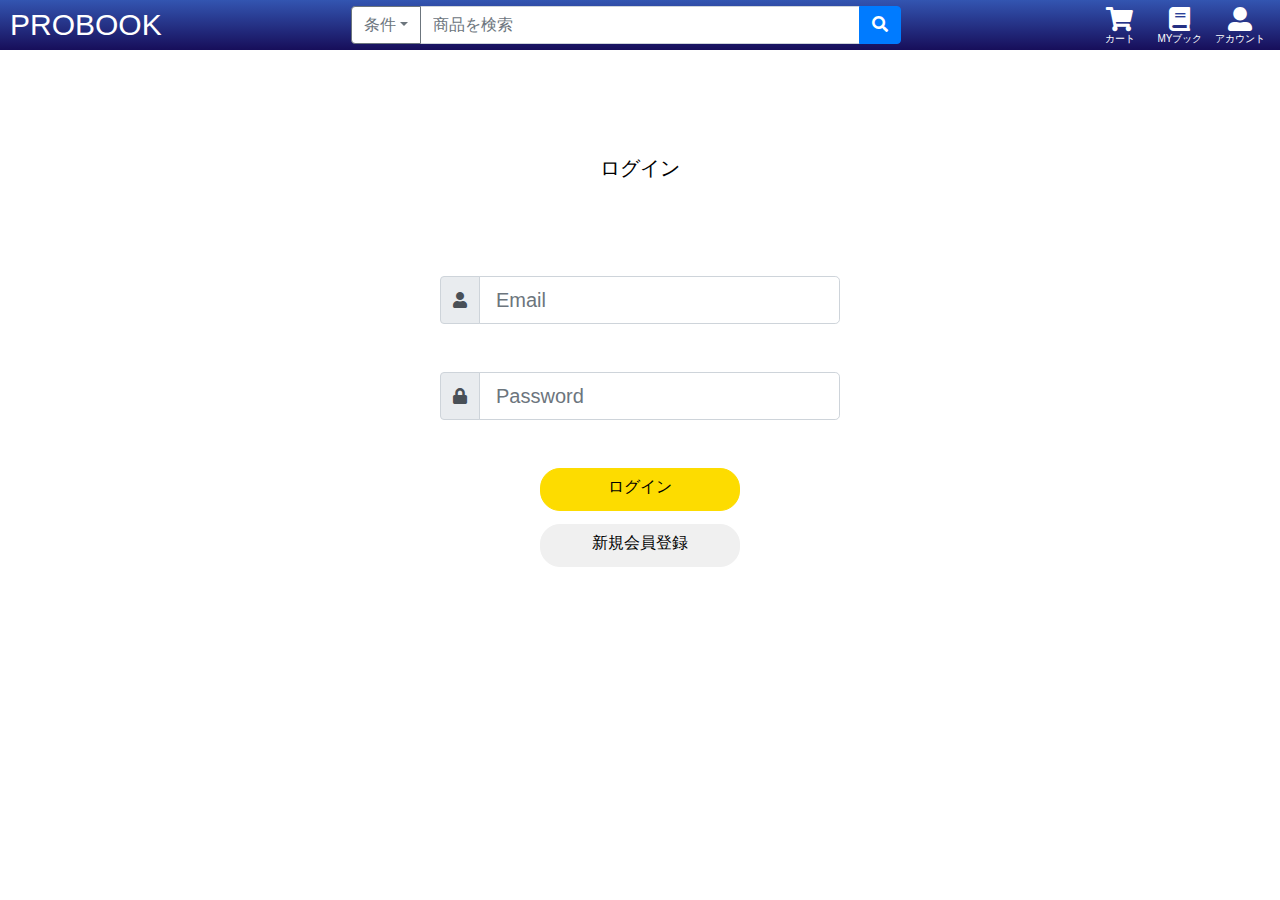
<file: login.html>
<!DOCTYPE html>

    <html lang="ja">

      <head>
        <meta http-equiv="Content-Type" content="text/html; Charset=UTF-8">

        <!-- Bootstrapに必要 -->
        <script src="https://code.jquery.com/jquery-3.5.1.slim.min.js" integrity="sha384-DfXdz2htPH0lsSSs5nCTpuj/zy4C+OGpamoFVy38MVBnE+IbbVYUew+OrCXaRkfj" crossorigin="anonymous"></script>
        <script src="https://cdn.jsdelivr.net/npm/popper.js@1.16.1/dist/umd/popper.min.js" integrity="sha384-9/reFTGAW83EW2RDu2S0VKaIzap3H66lZH81PoYlFhbGU+6BZp6G7niu735Sk7lN" crossorigin="anonymous"></script>
        <!-- Bootstrap本体 -->
        <link rel="stylesheet" href="https://stackpath.bootstrapcdn.com/bootstrap/4.5.2/css/bootstrap.min.css" integrity="sha384-JcKb8q3iqJ61gNV9KGb8thSsNjpSL0n8PARn9HuZOnIxN0hoP+VmmDGMN5t9UJ0Z" crossorigin="anonymous">
        <script src="https://stackpath.bootstrapcdn.com/bootstrap/4.5.2/js/bootstrap.min.js" integrity="sha384-B4gt1jrGC7Jh4AgTPSdUtOBvfO8shuf57BaghqFfPlYxofvL8/KUEfYiJOMMV+rV" crossorigin="anonymous"></script>  

        <!-- font-awesome -->
        <link href="https://use.fontawesome.com/releases/v5.6.1/css/all.css" rel="stylesheet">

        <!-- CSS群 -->
        <link rel="stylesheet" type="text/css" href="css/reset.css">
        <link rel="stylesheet" type="text/css" href="css/header.css">
        <link rel="stylesheet" type="text/css" href="css/main.css">
        <link rel="stylesheet" type="text/css" href="css/login.css">

        <!-- JS群 -->
        <script src="js/header.js"></script>

        <title>P-BOOKs</title>

      </head>



      <body>
        <div class="wrap">

          <header>
              <h1>
                <a href="index.html">PROBOOK</a>
              </h1>

              <form method="post" action="search.html">
              <div class="input-group">
                  <div class="input-group-prepend dropdown">
                    <button class="btn btn-outline-secondary dropdown-toggle condition-button" type="button" data-toggle="dropdown" aria-haspopup="true" aria-expanded="false">条件</button>
                    <div class="dropdown-menu p-3">
                      <div>ジャンルで検索</div>
                      <div class="form-check">
                        <input class="form-check-input" type="radio" name="genre" id="exampleRadios1" value="option1" checked>
                        <label class="form-check-label" for="exampleRadios1">
                          全て
                        </label>
                      </div>
                      <div class="form-check">
                        <input class="form-check-input" type="radio" name="genre" id="exampleRadios1" value="option1">
                        <label class="form-check-label badge badge-warning text-white" for="exampleRadios1">
                          HTML
                        </label>
                      </div>
                      <div class="form-check">
                        <input class="form-check-input" type="radio" name="genre" id="exampleRadios2" value="option2">
                        <label class="form-check-label badge badge-primary text-white" for="exampleRadios2">
                          CSS
                        </label>
                      </div>
                      <div class="form-check">
                        <input class="form-check-input" type="radio" name="genre" id="exampleRadios3" value="option3">
                        <label class="form-check-label badge badge-warning text-white" for="exampleRadios3">
                          JavaScript
                        </label>
                      </div>
                    </div>
                    <div class="dropdown-menu02 p-3">
                      <div>ジャンルで検索</div>
                      <div class="form-check">
                        <input class="form-check-input" type="radio" name="genre" id="exampleRadios1" value="option1" checked>
                        <label class="form-check-label" for="exampleRadios1">
                          全て
                        </label>
                      </div>
                      <div class="form-check">
                        <input class="form-check-input" type="radio" name="genre" id="exampleRadios1" value="option1">
                        <label class="form-check-label badge badge-warning text-white" for="exampleRadios1">
                          HTML
                        </label>
                      </div>
                      <div class="form-check">
                        <input class="form-check-input" type="radio" name="genre" id="exampleRadios2" value="option2">
                        <label class="form-check-label badge badge-primary text-white" for="exampleRadios2">
                          CSS
                        </label>
                      </div>
                      <div class="form-check">
                        <input class="form-check-input" type="radio" name="genre" id="exampleRadios3" value="option3">
                        <label class="form-check-label badge badge-warning text-white" for="exampleRadios3">
                          JavaScript
                        </label>
                      </div>
                    </div>
                  </div>
                  <input type="text" class="form-control" id="search-input" placeholder="商品を検索">
                    <span class="input-group-append">
                        <button type="submit" class="btn btn-primary" id="search-btn">
                            <i class="fas fa-search"></i>
                        </button>
                    </span>
                </div>
              </form>

              <nav>
                <ul>
                  <li>
                      <a href="cart.html">
                        <i class="fas fa-shopping-cart"></i>
                        <p>カート</p>
                      </a>
                  </li>
                  <li>
                      <a href="mybook_list.html">
                        <i class="fas fa-book"></i>
                        <p>MYブック</p>
                      </a>
                  </li>
                  <li class="js-dropdown">
                      <a href="">
                        <i class="fas fa-user-alt"></i>
                        <p>アカウント</p>
                      </a>
                      <div class="account-item">
                          <a href="" class="user_name"><i class="fas fa-user-alt"></i>ユーザー名</a>
                          <a href="login.html" class="logout">ログアウト</a>
                          <a href="account.html" class="mypage">アカウントページ</a>
                      </div>
                  </li>
                </ul>
              </nav>
          </header>

        </div><!-- .wrap -->
        
          
        <div class="content">
          
          <h1>ログイン</h1>

          <div><!-- Username -->
            <label class="sr-only" for="inlineFormInputGroup">Email</label>
            <div class="input-group a">
              <div class="input-group-prepend">
                <div class="input-group-text"><i class="fas fa-user"></i></div>
              </div>
              <input type="text" class="form-control form-control-lg" id="inlineFormInputGroup" placeholder="Email">
            </div>
          </div>
          
          <div><!-- Password -->
            <label class="sr-only" for="inlineFormInputGroup">Password</label>
            <div class="input-group a">
              <div class="input-group-prepend">
                <div class="input-group-text"><i class="fas fa-lock"></i></div>
              </div>
              <input type="password" class="form-control form-control-lg" id="inlineFormInputGroup" placeholder="Password">
            </div>
          </div>
          
          <a class="btn logi" href="index.html" role="button">ログイン</a>
          
          <br>
          
          <a class="btn regi" href="signup.html" role="button">新規会員登録</a>
          
        </div><!-- .content -->
        
      </body>
      
      
      
    </html>
</file>
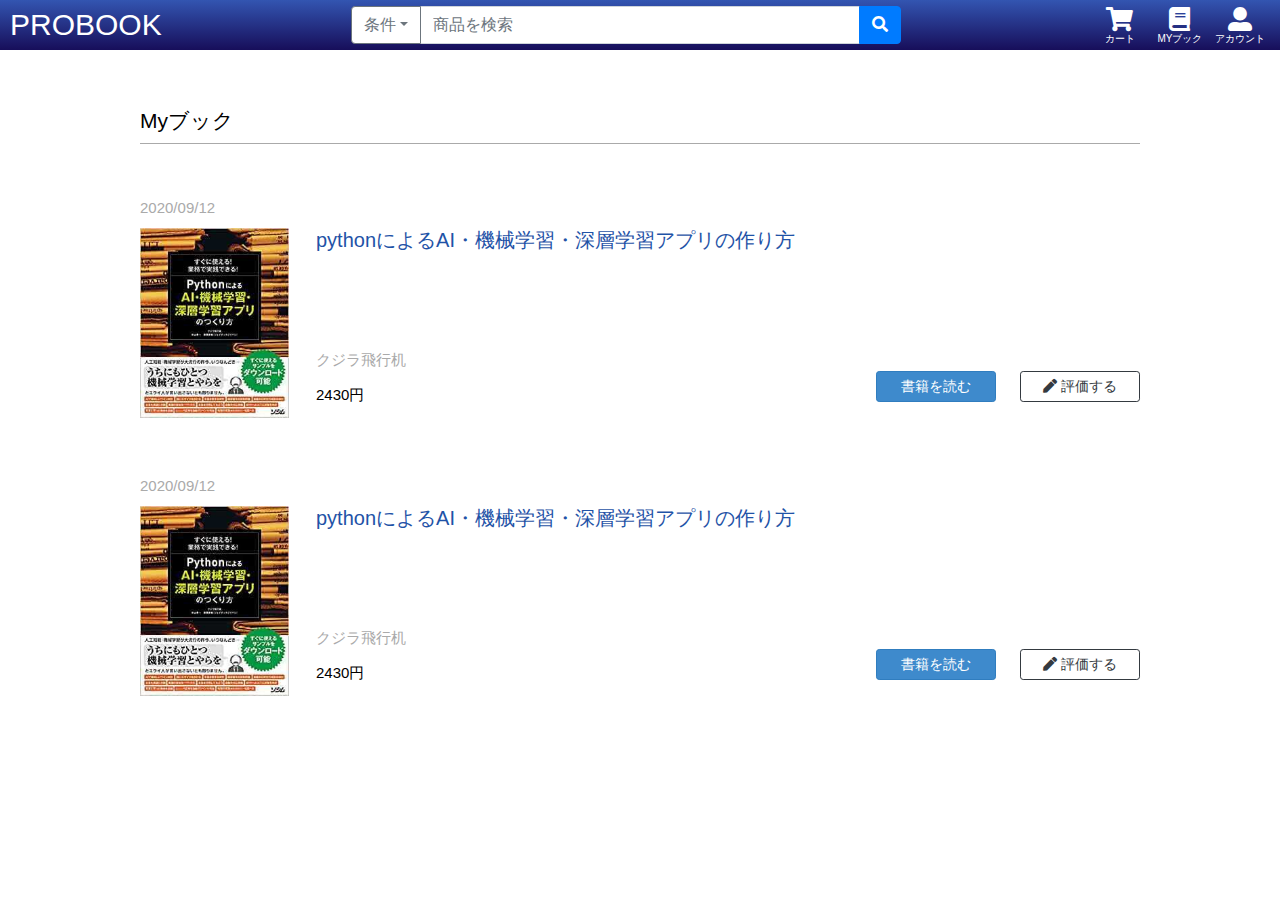
<file: mybook_list.html>
<!doctype html>
  <html lang="ja">
    
    <head>
      <meta http-equiv="Content-Type" content="text/html; Charset=UTF-8">

      <!-- Bootstrapに必要 -->
      <script src="https://code.jquery.com/jquery-3.5.1.slim.min.js" integrity="sha384-DfXdz2htPH0lsSSs5nCTpuj/zy4C+OGpamoFVy38MVBnE+IbbVYUew+OrCXaRkfj" crossorigin="anonymous"></script>
      <script src="https://cdn.jsdelivr.net/npm/popper.js@1.16.1/dist/umd/popper.min.js" integrity="sha384-9/reFTGAW83EW2RDu2S0VKaIzap3H66lZH81PoYlFhbGU+6BZp6G7niu735Sk7lN" crossorigin="anonymous"></script>
      <!-- Bootstrap本体 -->
      <link rel="stylesheet" href="https://stackpath.bootstrapcdn.com/bootstrap/4.5.2/css/bootstrap.min.css" integrity="sha384-JcKb8q3iqJ61gNV9KGb8thSsNjpSL0n8PARn9HuZOnIxN0hoP+VmmDGMN5t9UJ0Z" crossorigin="anonymous">
      <script src="https://stackpath.bootstrapcdn.com/bootstrap/4.5.2/js/bootstrap.min.js" integrity="sha384-B4gt1jrGC7Jh4AgTPSdUtOBvfO8shuf57BaghqFfPlYxofvL8/KUEfYiJOMMV+rV" crossorigin="anonymous"></script>  
      
      <!-- font-awesome -->
      <link href="https://use.fontawesome.com/releases/v5.6.1/css/all.css" rel="stylesheet">
      
      <!-- CSS群 -->
      <link rel="stylesheet" type="text/css" href="css/reset.css">
      <link rel="stylesheet" type="text/css" href="css/header.css">
      <link rel="stylesheet" type="text/css" href="css/main.css">
      <link rel="stylesheet" type="text/css" href="css/mybook_list.css">
      
      <!-- JS群 -->
      <script src="js/header.js"></script>
      
      <title>P-BOOKs</title>
    </head>
    
    
    
    <body>
      <div class="wrap">
        <header>
            <h1>
              <a href="index.html">PROBOOK</a>
            </h1>

            <form method="post" action="search.html">
            <div class="input-group">
                <div class="input-group-prepend dropdown">
                  <button class="btn btn-outline-secondary dropdown-toggle condition-button" type="button" data-toggle="dropdown" aria-haspopup="true" aria-expanded="false">条件</button>
                  <div class="dropdown-menu p-3">
                    <div>ジャンルで検索</div>
                    <div class="form-check">
                      <input class="form-check-input" type="radio" name="genre" id="exampleRadios1" value="option1" checked>
                      <label class="form-check-label" for="exampleRadios1">
                        全て
                      </label>
                    </div>
                    <div class="form-check">
                      <input class="form-check-input" type="radio" name="genre" id="exampleRadios1" value="option1">
                      <label class="form-check-label badge badge-warning text-white" for="exampleRadios1">
                        HTML
                      </label>
                    </div>
                    <div class="form-check">
                      <input class="form-check-input" type="radio" name="genre" id="exampleRadios2" value="option2">
                      <label class="form-check-label badge badge-primary text-white" for="exampleRadios2">
                        CSS
                      </label>
                    </div>
                    <div class="form-check">
                      <input class="form-check-input" type="radio" name="genre" id="exampleRadios3" value="option3">
                      <label class="form-check-label badge badge-warning text-white" for="exampleRadios3">
                        JavaScript
                      </label>
                    </div>
                  </div>
                  <div class="dropdown-menu02 p-3">
                    <div>ジャンルで検索</div>
                    <div class="form-check">
                      <input class="form-check-input" type="radio" name="genre" id="exampleRadios1" value="option1" checked>
                      <label class="form-check-label" for="exampleRadios1">
                        全て
                      </label>
                    </div>
                    <div class="form-check">
                      <input class="form-check-input" type="radio" name="genre" id="exampleRadios1" value="option1">
                      <label class="form-check-label badge badge-warning text-white" for="exampleRadios1">
                        HTML
                      </label>
                    </div>
                    <div class="form-check">
                      <input class="form-check-input" type="radio" name="genre" id="exampleRadios2" value="option2">
                      <label class="form-check-label badge badge-primary text-white" for="exampleRadios2">
                        CSS
                      </label>
                    </div>
                    <div class="form-check">
                      <input class="form-check-input" type="radio" name="genre" id="exampleRadios3" value="option3">
                      <label class="form-check-label badge badge-warning text-white" for="exampleRadios3">
                        JavaScript
                      </label>
                    </div>
                  </div>
                </div>
                <input type="text" class="form-control" id="search-input" placeholder="商品を検索">
                  <span class="input-group-append">
                      <button type="submit" class="btn btn-primary" id="search-btn">
                          <i class="fas fa-search"></i>
                      </button>
                  </span>
              </div>
            </form>

            <nav>
              <ul>
                <li>
                    <a href="cart.html">
                      <i class="fas fa-shopping-cart"></i>
                      <p>カート</p>
                    </a>
                </li>
                <li>
                    <a href="mybook_list.html">
                      <i class="fas fa-book"></i>
                      <p>MYブック</p>
                    </a>
                </li>
                <li class="js-dropdown">
                    <a href="">
                      <i class="fas fa-user-alt"></i>
                      <p>アカウント</p>
                    </a>
                    <div class="account-item">
                        <a href="" class="user_name"><i class="fas fa-user-alt"></i>ユーザー名</a>
                        <a href="login.html" class="logout">ログアウト</a>
                        <a href="account.html" class="mypage">アカウントページ</a>
                    </div>
                </li>
              </ul>
            </nav>
        </header>
          
        </div><!--</wrap>-->

        <div class="content">

          <div class="h2-box">
            <h2>Myブック</h2>
          </div>

          <div class="cart-list">
            
            <div class="book flex">
              <div class="book-top">
                2020/09/12
              </div>
              <div class="book-left">
                <figure>
                  <img src="images/book01.jpg">
                </figure>
              </div>
              <div class="book-right">
                <p class="book-title">
                  pythonによるAI・機械学習・深層学習アプリの作り方
                </p>

                <div class="book-right-bottom">
                  
                  <div class="left">
                    <div class="book-author">
                      クジラ飛行机
                    </div>
                    <div class="book-price">
                      2430円
                    </div>
                  </div>

                  <a href="http://localhost:1026/PH27/book/index.php" class="btn btn--blue btn-sm">
                    書籍を読む
                  </a>
                  <a href="review.html" class="btn btn-outline-dark btn-sm">
                    <i class="fas fa-pen"></i>
                    評価する
                  </a>
                  
                </div>
              </div>
            </div>
            <!-- .book -->

            <div class="book flex">
              <div class="book-top">
                2020/09/12
              </div>
              <div class="book-left">
                <figure>
                  <img src="images/book01.jpg">
                </figure>
              </div>
              <div class="book-right">
                <p class="book-title">
                  pythonによるAI・機械学習・深層学習アプリの作り方
                </p>

                <div class="book-right-bottom">

                  <div class="left">
                    <div class="book-author">
                      クジラ飛行机
                    </div>
                    <div class="book-price">
                      2430円
                    </div>
                  </div>

                  <a href="http://localhost:1026/PH27/book/index.php" class="btn btn--blue btn-sm">
                    書籍を読む
                  </a>
                  <a href="review.html" class="btn btn-outline-dark btn-sm">
                    <i class="fas fa-pen"></i>
                    評価する
                  </a>

                </div>

              </div>
            </div>
            <!-- .book -->

          </div>
          <!-- .cart-list -->

        </div>
        <!-- content -->
      
    </body>
    
    
    
  </html>
</file>
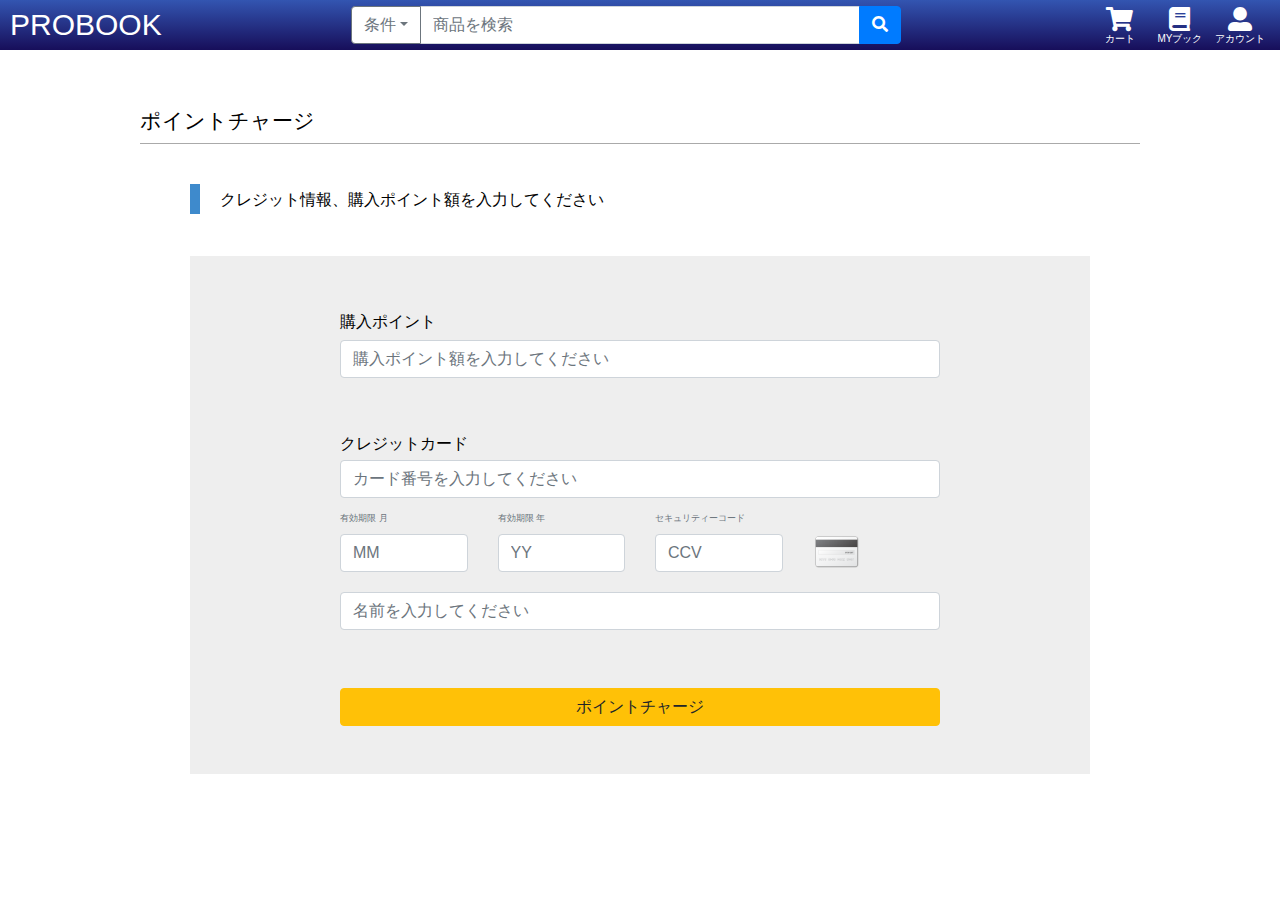
<file: point.html>
<!doctype html>
  <html lang="ja">
    
    <head>
      <meta http-equiv="Content-Type" content="text/html; Charset=UTF-8">

      <!-- Bootstrapに必要 -->
      <script src="https://code.jquery.com/jquery-3.5.1.slim.min.js" integrity="sha384-DfXdz2htPH0lsSSs5nCTpuj/zy4C+OGpamoFVy38MVBnE+IbbVYUew+OrCXaRkfj" crossorigin="anonymous"></script>
      <script src="https://cdn.jsdelivr.net/npm/popper.js@1.16.1/dist/umd/popper.min.js" integrity="sha384-9/reFTGAW83EW2RDu2S0VKaIzap3H66lZH81PoYlFhbGU+6BZp6G7niu735Sk7lN" crossorigin="anonymous"></script>
      <!-- Bootstrap本体 -->
      <link rel="stylesheet" href="https://stackpath.bootstrapcdn.com/bootstrap/4.5.2/css/bootstrap.min.css" integrity="sha384-JcKb8q3iqJ61gNV9KGb8thSsNjpSL0n8PARn9HuZOnIxN0hoP+VmmDGMN5t9UJ0Z" crossorigin="anonymous">
      <script src="https://stackpath.bootstrapcdn.com/bootstrap/4.5.2/js/bootstrap.min.js" integrity="sha384-B4gt1jrGC7Jh4AgTPSdUtOBvfO8shuf57BaghqFfPlYxofvL8/KUEfYiJOMMV+rV" crossorigin="anonymous"></script>  
      
      <!-- font-awesome -->
      <link href="https://use.fontawesome.com/releases/v5.6.1/css/all.css" rel="stylesheet">
      
      <!-- CSS群 -->
      <link rel="stylesheet" type="text/css" href="css/reset.css">
      <link rel="stylesheet" type="text/css" href="css/header.css">
      <link rel="stylesheet" type="text/css" href="css/main.css">
      <link rel="stylesheet" type="text/css" href="css/point.css">
      
      <!-- JS群 -->
      <script src="js/header.js"></script>
      
      <title>P-BOOKs</title>
    </head>
    
    
    
    <body>
      <div class="wrap">
        <header>
            <h1>
              <a href="index.html">PROBOOK</a>
            </h1>

            <form method="post" action="search.html">
            <div class="input-group">
                <div class="input-group-prepend dropdown">
                  <button class="btn btn-outline-secondary dropdown-toggle condition-button" type="button" data-toggle="dropdown" aria-haspopup="true" aria-expanded="false">条件</button>
                  <div class="dropdown-menu p-3">
                    <div>ジャンルで検索</div>
                    <div class="form-check">
                      <input class="form-check-input" type="radio" name="genre" id="exampleRadios1" value="option1" checked>
                      <label class="form-check-label" for="exampleRadios1">
                        全て
                      </label>
                    </div>
                    <div class="form-check">
                      <input class="form-check-input" type="radio" name="genre" id="exampleRadios1" value="option1">
                      <label class="form-check-label badge badge-warning text-white" for="exampleRadios1">
                        HTML
                      </label>
                    </div>
                    <div class="form-check">
                      <input class="form-check-input" type="radio" name="genre" id="exampleRadios2" value="option2">
                      <label class="form-check-label badge badge-primary text-white" for="exampleRadios2">
                        CSS
                      </label>
                    </div>
                    <div class="form-check">
                      <input class="form-check-input" type="radio" name="genre" id="exampleRadios3" value="option3">
                      <label class="form-check-label badge badge-warning text-white" for="exampleRadios3">
                        JavaScript
                      </label>
                    </div>
                  </div>
                  <div class="dropdown-menu02 p-3">
                    <div>ジャンルで検索</div>
                    <div class="form-check">
                      <input class="form-check-input" type="radio" name="genre" id="exampleRadios1" value="option1" checked>
                      <label class="form-check-label" for="exampleRadios1">
                        全て
                      </label>
                    </div>
                    <div class="form-check">
                      <input class="form-check-input" type="radio" name="genre" id="exampleRadios1" value="option1">
                      <label class="form-check-label badge badge-warning text-white" for="exampleRadios1">
                        HTML
                      </label>
                    </div>
                    <div class="form-check">
                      <input class="form-check-input" type="radio" name="genre" id="exampleRadios2" value="option2">
                      <label class="form-check-label badge badge-primary text-white" for="exampleRadios2">
                        CSS
                      </label>
                    </div>
                    <div class="form-check">
                      <input class="form-check-input" type="radio" name="genre" id="exampleRadios3" value="option3">
                      <label class="form-check-label badge badge-warning text-white" for="exampleRadios3">
                        JavaScript
                      </label>
                    </div>
                  </div>
                </div>
                <input type="text" class="form-control" id="search-input" placeholder="商品を検索">
                  <span class="input-group-append">
                      <button type="submit" class="btn btn-primary" id="search-btn">
                          <i class="fas fa-search"></i>
                      </button>
                  </span>
              </div>
            </form>

            <nav>
              <ul>
                <li>
                    <a href="cart.html">
                      <i class="fas fa-shopping-cart"></i>
                      <p>カート</p>
                    </a>
                </li>
                <li>
                    <a href="mybook_list.html">
                      <i class="fas fa-book"></i>
                      <p>MYブック</p>
                    </a>
                </li>
                <li class="js-dropdown">
                    <a href="">
                      <i class="fas fa-user-alt"></i>
                      <p>アカウント</p>
                    </a>
                    <div class="account-item">
                        <a href="" class="user_name"><i class="fas fa-user-alt"></i>ユーザー名</a>
                        <a href="login.html" class="logout">ログアウト</a>
                        <a href="account.html" class="mypage">アカウントページ</a>
                    </div>
                </li>
              </ul>
            </nav>
        </header>
          
        </div><!--</wrap>-->

        <div class="content">
          <div class="h2-box">
            <h2>ポイントチャージ</h2>
          </div>

          <form method="post" action="account.html">

            <div class="description-box">
              クレジット情報、購入ポイント額を入力してください
            </div>

            <div class="point-charge-box">

              <div class="charge-point">
                <div class="help-block-box">
                  <span>購入ポイント</span>
                  <input required type="text" class="form-control" placeholder="購入ポイント額を入力してください">
                </div>
              </div>

              <div class="credit-card-div">
                <div class="panel panel-default">
                  <div class="panel-heading">
                    <div class="row">
                      <div class="col-md-12">
                        <span>クレジットカード</span>
                        <input required type="text" class="form-control mt-2" placeholder="カード番号を入力してください">
                      </div>
                    </div>
                    <div class="row">

                      <div class="col-md-3 col-sm-3 col-xs-3 help-block-box">
                        <span class="help-block text-muted small-font">有効期限 月</span> <input required type="text" class="form-control" placeholder="MM">
                      </div>

                      <div class="col-md-3 col-sm-3 col-xs-3 help-block-box">
                        <span class="help-block text-muted small-font">有効期限 年</span> <input required type="text" class="form-control" placeholder="YY">
                      </div>

                      <div class="col-md-3 col-sm-3 col-xs-3 help-block-box">
                        <span class="help-block text-muted small-font">セキュリティーコード  </span> <input required type="text" class="form-control" placeholder="CCV">
                      </div>

                      <div class="col-md-3 col-sm-3 col-xs-3"><img src="images/1.png" class="img-rounded"></div>

                    </div>

                    <div class="row">
                      <div class="col-md-12 pad-adjust">
                        <input required type="text" class="form-control" placeholder="名前を入力してください">
                      </div>
                    </div>

                    <!-- <div class="row">
                      <div class="col-md-12 pad-adjust">
                        <div class="checkbox">
                          <label><input type="checkbox" checked="" class="text-muted"> Save details for fast payments <a href="#">learn how ?</a></label>
                        </div>
                      </div>
                    </div> -->

                    <div class="row point-btn">
                      <!-- <div class="col-md-6 col-sm-6 col-xs-6 pad-adjust">
                        <input type="submit" class="btn btn-danger" value="CANCEL">
                      </div> -->
                      <div class="col-md-12 col-sm-12 col-xs-12 pad-adjust">
                        <input type="submit" class="btn btn-warning btn-block" value="ポイントチャージ">
                      </div>
                    </div>

                  </div>
                </div>
              </div>
              <!-- credit form -->

            </div>
            <!-- point-charge-box -->

          </form>

        </div>
        <!-- content -->
      
    </body>
    
    
    
  </html>
</file>
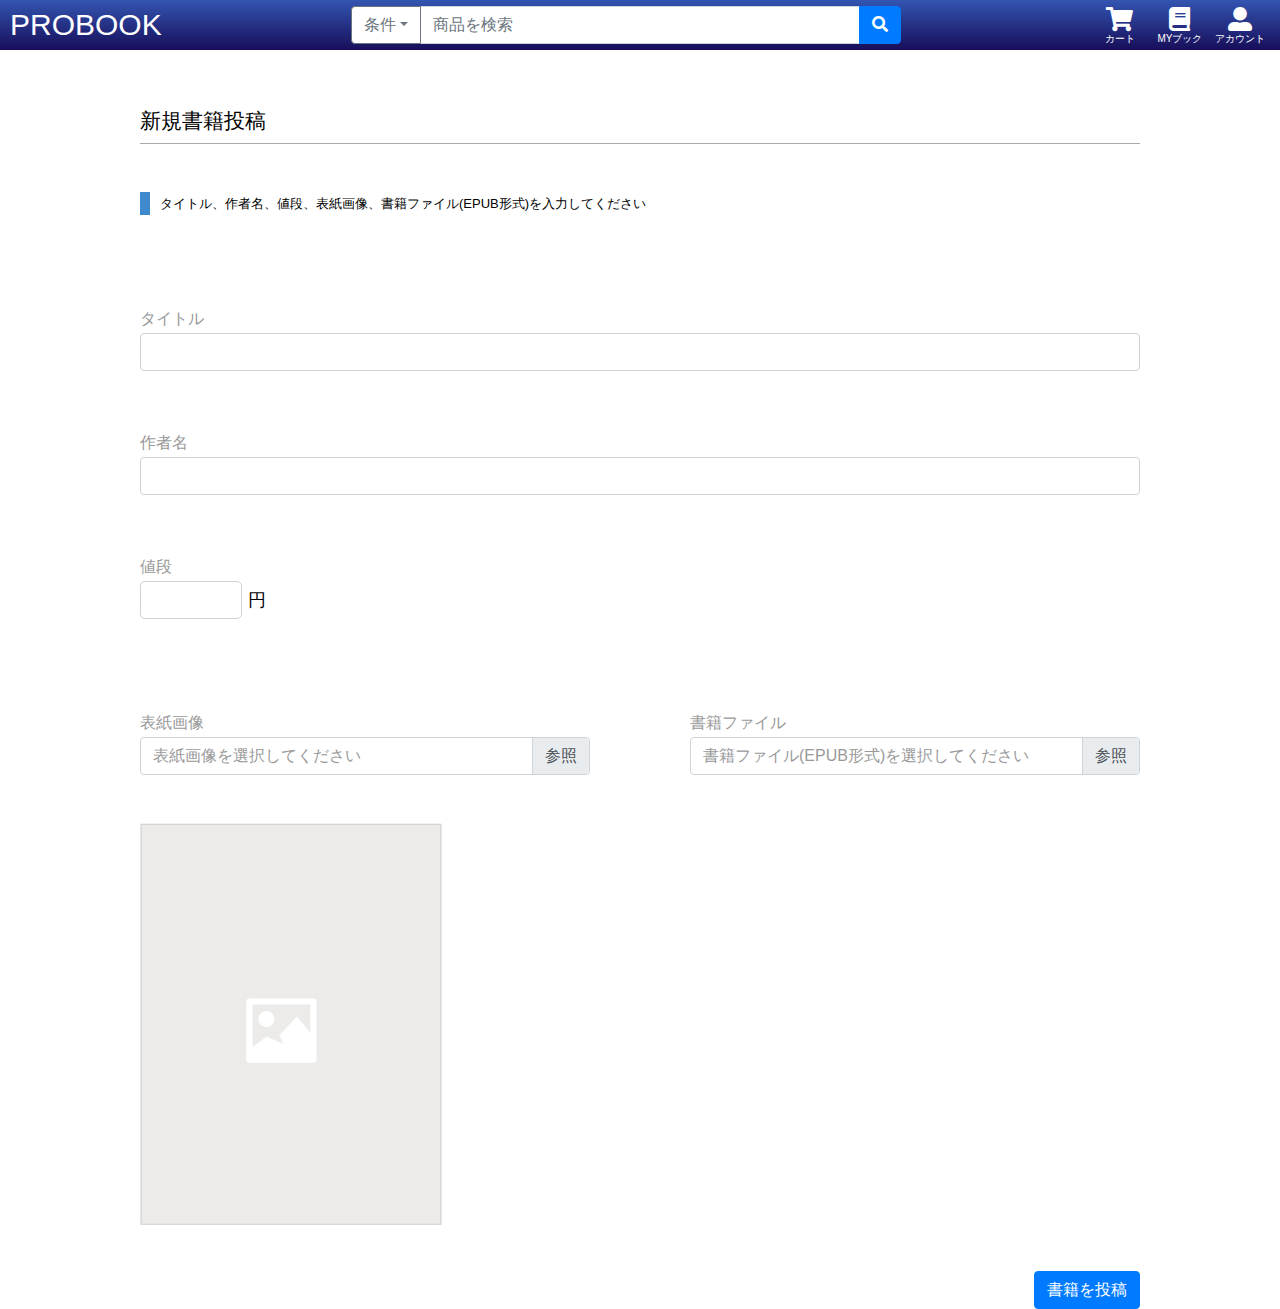
<file: post_book.html>
<!doctype html>
  <html lang="ja">
    
    <head>
      <meta http-equiv="Content-Type" content="text/html; Charset=UTF-8">

      <!-- Bootstrapに必要 -->
      <script src="https://code.jquery.com/jquery-3.5.1.slim.min.js" integrity="sha384-DfXdz2htPH0lsSSs5nCTpuj/zy4C+OGpamoFVy38MVBnE+IbbVYUew+OrCXaRkfj" crossorigin="anonymous"></script>
      <script src="https://cdn.jsdelivr.net/npm/popper.js@1.16.1/dist/umd/popper.min.js" integrity="sha384-9/reFTGAW83EW2RDu2S0VKaIzap3H66lZH81PoYlFhbGU+6BZp6G7niu735Sk7lN" crossorigin="anonymous"></script>
      <!-- Bootstrap本体 -->
      <link rel="stylesheet" href="https://stackpath.bootstrapcdn.com/bootstrap/4.5.2/css/bootstrap.min.css" integrity="sha384-JcKb8q3iqJ61gNV9KGb8thSsNjpSL0n8PARn9HuZOnIxN0hoP+VmmDGMN5t9UJ0Z" crossorigin="anonymous">
      <script src="https://stackpath.bootstrapcdn.com/bootstrap/4.5.2/js/bootstrap.min.js" integrity="sha384-B4gt1jrGC7Jh4AgTPSdUtOBvfO8shuf57BaghqFfPlYxofvL8/KUEfYiJOMMV+rV" crossorigin="anonymous"></script>  
      
      <!-- font-awesome -->
      <link href="https://use.fontawesome.com/releases/v5.6.1/css/all.css" rel="stylesheet">
      
      <!-- CSS群 -->
      <link rel="stylesheet" type="text/css" href="css/reset.css">
      <link rel="stylesheet" type="text/css" href="css/header.css">
      <link rel="stylesheet" type="text/css" href="css/main.css">
      <link rel="stylesheet" type="text/css" href="css/post_book.css">

      
      <!-- JS群 -->
      <script src="js/header.js"></script>
      
      <title>P-BOOKs</title>
    </head>
    
    
    
    <body>
      <div class="wrap">
        <header>
            <h1>
              <a href="index.html">PROBOOK</a>
            </h1>

            <form method="post" action="search.html">
            <div class="input-group">
                <div class="input-group-prepend dropdown">
                  <button class="btn btn-outline-secondary dropdown-toggle condition-button" type="button" data-toggle="dropdown" aria-haspopup="true" aria-expanded="false">条件</button>
                  <div class="dropdown-menu p-3">
                    <div>ジャンルで検索</div>
                    <div class="form-check">
                      <input class="form-check-input" type="radio" name="genre" id="exampleRadios1" value="option1" checked>
                      <label class="form-check-label" for="exampleRadios1">
                        全て
                      </label>
                    </div>
                    <div class="form-check">
                      <input class="form-check-input" type="radio" name="genre" id="exampleRadios1" value="option1">
                      <label class="form-check-label badge badge-warning text-white" for="exampleRadios1">
                        HTML
                      </label>
                    </div>
                    <div class="form-check">
                      <input class="form-check-input" type="radio" name="genre" id="exampleRadios2" value="option2">
                      <label class="form-check-label badge badge-primary text-white" for="exampleRadios2">
                        CSS
                      </label>
                    </div>
                    <div class="form-check">
                      <input class="form-check-input" type="radio" name="genre" id="exampleRadios3" value="option3">
                      <label class="form-check-label badge badge-warning text-white" for="exampleRadios3">
                        JavaScript
                      </label>
                    </div>
                  </div>
                  <div class="dropdown-menu02 p-3">
                    <div>ジャンルで検索</div>
                    <div class="form-check">
                      <input class="form-check-input" type="radio" name="genre" id="exampleRadios1" value="option1" checked>
                      <label class="form-check-label" for="exampleRadios1">
                        全て
                      </label>
                    </div>
                    <div class="form-check">
                      <input class="form-check-input" type="radio" name="genre" id="exampleRadios1" value="option1">
                      <label class="form-check-label badge badge-warning text-white" for="exampleRadios1">
                        HTML
                      </label>
                    </div>
                    <div class="form-check">
                      <input class="form-check-input" type="radio" name="genre" id="exampleRadios2" value="option2">
                      <label class="form-check-label badge badge-primary text-white" for="exampleRadios2">
                        CSS
                      </label>
                    </div>
                    <div class="form-check">
                      <input class="form-check-input" type="radio" name="genre" id="exampleRadios3" value="option3">
                      <label class="form-check-label badge badge-warning text-white" for="exampleRadios3">
                        JavaScript
                      </label>
                    </div>
                  </div>
                </div>
                <input type="text" class="form-control" id="search-input" placeholder="商品を検索">
                  <span class="input-group-append">
                      <button type="submit" class="btn btn-primary" id="search-btn">
                          <i class="fas fa-search"></i>
                      </button>
                  </span>
              </div>
            </form>

            <nav>
              <ul>
                <li>
                    <a href="cart.html">
                      <i class="fas fa-shopping-cart"></i>
                      <p>カート</p>
                    </a>
                </li>
                <li>
                    <a href="mybook_list.html">
                      <i class="fas fa-book"></i>
                      <p>MYブック</p>
                    </a>
                </li>
                <li class="js-dropdown">
                    <a href="">
                      <i class="fas fa-user-alt"></i>
                      <p>アカウント</p>
                    </a>
                    <div class="account-item">
                        <a href="" class="user_name"><i class="fas fa-user-alt"></i>ユーザー名</a>
                        <a href="login.html" class="logout">ログアウト</a>
                        <a href="account.html" class="mypage">アカウントページ</a>
                    </div>
                </li>
              </ul>
            </nav>
        </header>
          
        </div><!--</wrap>-->



        <div class="content">


          <div class="h2-box">
            <h2>新規書籍投稿</h2>
          </div>


          <p class="heading3">タイトル、作者名、値段、表紙画像、書籍ファイル(EPUB形式)を入力してください</p>


          <form method="post" action="account.html">

            <label>タイトル</label>
            <div class="input-group mb-3">
              <input required type="text" class="form-control input-wid100" aria-label="title" aria-describedby="basic-addon1">
            </div>

            <label>作者名</label>
            <div class="input-group mb-3">
              <input required type="text" class="form-control input-wid100" aria-label="author" aria-describedby="basic-addon1">
            </div>

            <label>値段</label>
            <div class="input-group mb-3 wid-100px">
              <input required type="number" class="form-control input-px price aaa" aria-label="price" aria-describedby="basic-addon1">
              <span>円</span>
            </div>



            <div class="flex">


              <div class="card-40">

                <label>表紙画像</label>
                <div class="custom-file file-img">
                  <input required type="file" class="custom-file-input" id="inputGroupFile04" aria-describedby="inputGroupFileAddon04">
                  <label class="custom-file-label" for="inputGroupFile04">表紙画像を選択してください</label>
                </div>

              </div><!-- card-40 -->


              <div class="card-40">

                <label>書籍ファイル</label>
                <div class="custom-file file-epub">
                  <input required type="file" class="custom-file-input" id="inputGroupFile04" aria-describedby="inputGroupFileAddon04">
                  <label class="custom-file-label" for="inputGroupFile04">書籍ファイル(EPUB形式)を選択してください</label>
                </div>

              </div><!-- card-40 -->


            </div><!-- flex -->



              <div class="image-preview">

                <figure>
                 <img src="images/bg1.png" alt="表紙画像">
                </figure>

              </div>



              <div class="button-area">

                <input type="submit" class="btn btn-primary link-button" role="button" value="書籍を投稿">

              </div>

            </form>



        </div><!-- content -->



    </body>



  </html>
</file>
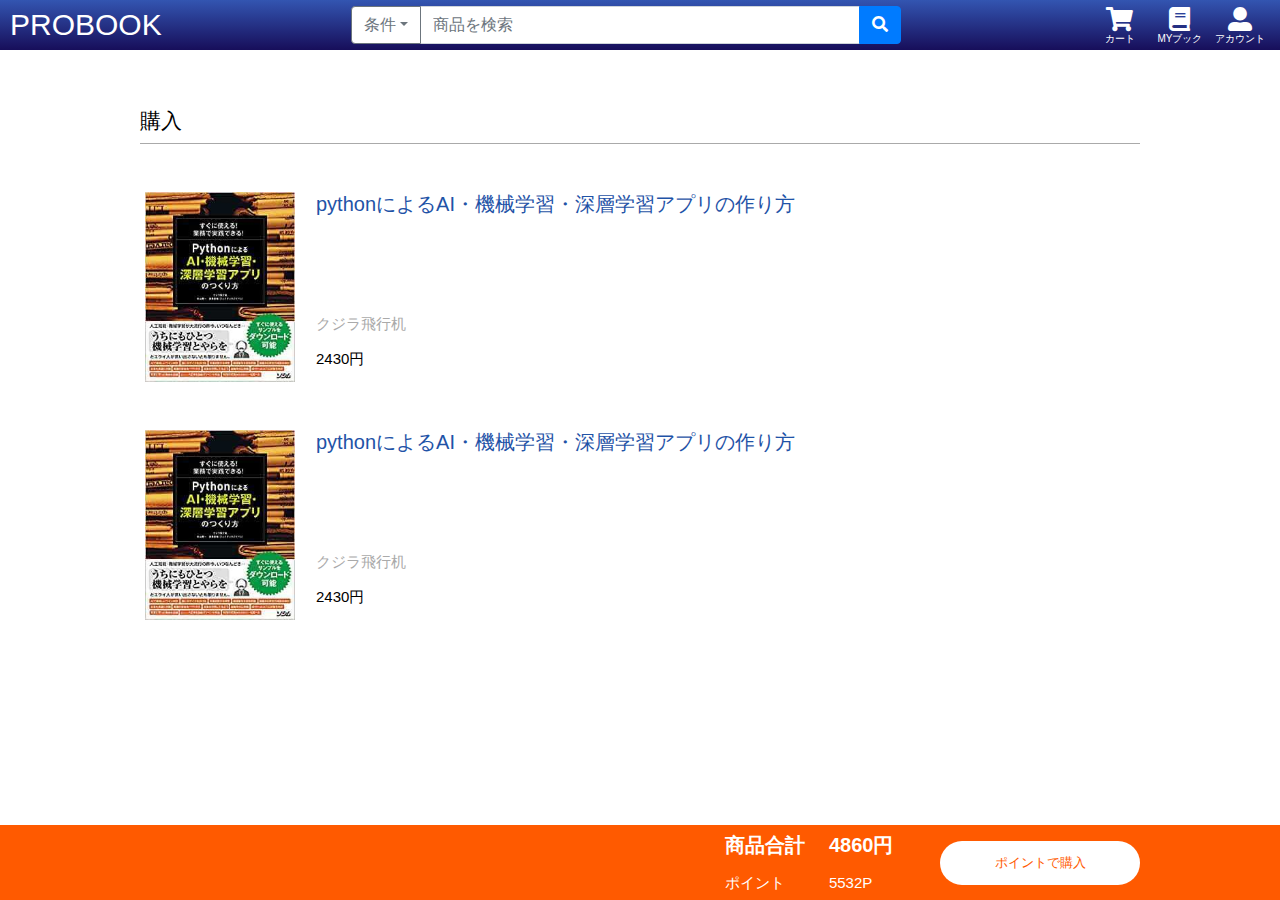
<file: purchase.html>
<!doctype html>
  <html lang="ja">
    
    <head>
      <meta http-equiv="Content-Type" content="text/html; Charset=UTF-8">

      <!-- Bootstrapに必要 -->
      <script src="https://code.jquery.com/jquery-3.5.1.slim.min.js" integrity="sha384-DfXdz2htPH0lsSSs5nCTpuj/zy4C+OGpamoFVy38MVBnE+IbbVYUew+OrCXaRkfj" crossorigin="anonymous"></script>
      <script src="https://cdn.jsdelivr.net/npm/popper.js@1.16.1/dist/umd/popper.min.js" integrity="sha384-9/reFTGAW83EW2RDu2S0VKaIzap3H66lZH81PoYlFhbGU+6BZp6G7niu735Sk7lN" crossorigin="anonymous"></script>
      <!-- Bootstrap本体 -->
      <link rel="stylesheet" href="https://stackpath.bootstrapcdn.com/bootstrap/4.5.2/css/bootstrap.min.css" integrity="sha384-JcKb8q3iqJ61gNV9KGb8thSsNjpSL0n8PARn9HuZOnIxN0hoP+VmmDGMN5t9UJ0Z" crossorigin="anonymous">
      <script src="https://stackpath.bootstrapcdn.com/bootstrap/4.5.2/js/bootstrap.min.js" integrity="sha384-B4gt1jrGC7Jh4AgTPSdUtOBvfO8shuf57BaghqFfPlYxofvL8/KUEfYiJOMMV+rV" crossorigin="anonymous"></script>  
      
      <!-- font-awesome -->
      <link href="https://use.fontawesome.com/releases/v5.6.1/css/all.css" rel="stylesheet">
      
      <!-- CSS群 -->
      <link rel="stylesheet" type="text/css" href="css/reset.css">
      <link rel="stylesheet" type="text/css" href="css/header.css">
      <link rel="stylesheet" type="text/css" href="css/main.css">
      <link rel="stylesheet" type="text/css" href="css/purchase.css">
      
      <!-- JS群 -->
      <script src="js/header.js"></script>
      
      <title>P-BOOKs</title>
    </head>
    
    
    
    <body>
      <div class="wrap">
        <header>
            <h1>
              <a href="index.html">PROBOOK</a>
            </h1>

            <form method="post" action="search.html">
            <div class="input-group">
                <div class="input-group-prepend dropdown">
                  <button class="btn btn-outline-secondary dropdown-toggle condition-button" type="button" data-toggle="dropdown" aria-haspopup="true" aria-expanded="false">条件</button>
                  <div class="dropdown-menu p-3">
                    <div>ジャンルで検索</div>
                    <div class="form-check">
                      <input class="form-check-input" type="radio" name="genre" id="exampleRadios1" value="option1" checked>
                      <label class="form-check-label" for="exampleRadios1">
                        全て
                      </label>
                    </div>
                    <div class="form-check">
                      <input class="form-check-input" type="radio" name="genre" id="exampleRadios1" value="option1">
                      <label class="form-check-label badge badge-warning text-white" for="exampleRadios1">
                        HTML
                      </label>
                    </div>
                    <div class="form-check">
                      <input class="form-check-input" type="radio" name="genre" id="exampleRadios2" value="option2">
                      <label class="form-check-label badge badge-primary text-white" for="exampleRadios2">
                        CSS
                      </label>
                    </div>
                    <div class="form-check">
                      <input class="form-check-input" type="radio" name="genre" id="exampleRadios3" value="option3">
                      <label class="form-check-label badge badge-warning text-white" for="exampleRadios3">
                        JavaScript
                      </label>
                    </div>
                  </div>
                  <div class="dropdown-menu02 p-3">
                    <div>ジャンルで検索</div>
                    <div class="form-check">
                      <input class="form-check-input" type="radio" name="genre" id="exampleRadios1" value="option1" checked>
                      <label class="form-check-label" for="exampleRadios1">
                        全て
                      </label>
                    </div>
                    <div class="form-check">
                      <input class="form-check-input" type="radio" name="genre" id="exampleRadios1" value="option1">
                      <label class="form-check-label badge badge-warning text-white" for="exampleRadios1">
                        HTML
                      </label>
                    </div>
                    <div class="form-check">
                      <input class="form-check-input" type="radio" name="genre" id="exampleRadios2" value="option2">
                      <label class="form-check-label badge badge-primary text-white" for="exampleRadios2">
                        CSS
                      </label>
                    </div>
                    <div class="form-check">
                      <input class="form-check-input" type="radio" name="genre" id="exampleRadios3" value="option3">
                      <label class="form-check-label badge badge-warning text-white" for="exampleRadios3">
                        JavaScript
                      </label>
                    </div>
                  </div>
                </div>
                <input type="text" class="form-control" id="search-input" placeholder="商品を検索">
                  <span class="input-group-append">
                      <button type="submit" class="btn btn-primary" id="search-btn">
                          <i class="fas fa-search"></i>
                      </button>
                  </span>
              </div>
            </form>

            <nav>
              <ul>
                <li>
                    <a href="cart.html">
                      <i class="fas fa-shopping-cart"></i>
                      <p>カート</p>
                    </a>
                </li>
                <li>
                    <a href="mybook_list.html">
                      <i class="fas fa-book"></i>
                      <p>MYブック</p>
                    </a>
                </li>
                <li class="js-dropdown">
                    <a href="">
                      <i class="fas fa-user-alt"></i>
                      <p>アカウント</p>
                    </a>
                    <div class="account-item">
                        <a href="" class="user_name"><i class="fas fa-user-alt"></i>ユーザー名</a>
                        <a href="login.html" class="logout">ログアウト</a>
                        <a href="account.html" class="mypage">アカウントページ</a>
                    </div>
                </li>
              </ul>
            </nav>
        </header>
          
        </div><!--</wrap>-->

        <div class="content">

          <div class="h2-box">
            <h2>購入</h2>
          </div>

          <div class="cart-list">
            
            <div class="book flex">
              <div class="book-left">
                <figure>
                  <img src="images/book01.jpg">
                </figure>
              </div>
              <div class="book-right">
                <p class="book-title">
                  pythonによるAI・機械学習・深層学習アプリの作り方
                </p>

                <div class="book-right-bottom">
                  <div class="book-author">
                    クジラ飛行机
                  </div>
                  <div class="book-price">
                    2430円
                  </div>
                </div>
              </div>
            </div>
            <!-- .book -->

            <div class="book flex">
              <div class="book-left">
                <figure>
                  <img src="images/book01.jpg">
                </figure>
              </div>
              <div class="book-right">
                <p class="book-title">
                  pythonによるAI・機械学習・深層学習アプリの作り方
                </p>

                <div class="book-right-bottom">
                  <div class="book-author">
                    クジラ飛行机
                  </div>
                  <div class="book-price">
                    2430円
                  </div>
                </div>
              </div>
            </div>
            <!-- .book -->

          </div>
          <!-- .cart-list -->

        </div>
        <!-- .content -->


        <div class="purchase-box">
          <div class="purchase-wrap flex juco-end">
            <div class="left">
              <table>
                <tr class="text-white1">
                  <td>商品合計</td>
                  <td>4860円</td>
                </tr>
                <tr class="text-white2">
                  <td>ポイント</td>
                  <td>5532P</td>
                </tr>
              </table>
            </div>
            <div class="right">
              <a href="mybook_list.html" class="btn-capsule bg-white">ポイントで購入</a>
            </div>
          </div>
        </div>
        <!-- purhcase-box -->
      
    </body>
    
    
    
  </html>
</file>
<file: css/header.css>
@charset "utf-8";

body{
  color: #000;
  text-align: left;
  line-height: 1;
  background-color: #fff;
}

.wrap{
    width: 100%;
}

/*----------ヘッダー----------*/
header{
    width: 100%;
    display: flex;
    justify-content: space-between;
    align-items: center;
/* Permalink - use to edit and share this gradient: https://colorzilla.com/gradient-editor/#3355b1+0,170e5a+100 */
background: rgb(51,85,177); /* Old browsers */
background: -moz-linear-gradient(top,  rgba(51,85,177,1) 0%, rgba(23,14,90,1) 100%); /* FF3.6-15 */
background: -webkit-linear-gradient(top,  rgba(51,85,177,1) 0%,rgba(23,14,90,1) 100%); /* Chrome10-25,Safari5.1-6 */
background: linear-gradient(to bottom,  rgba(51,85,177,1) 0%,rgba(23,14,90,1) 100%); /* W3C, IE10+, FF16+, Chrome26+, Opera12+, Safari7+ */
filter: progid:DXImageTransform.Microsoft.gradient( startColorstr='#3355b1', endColorstr='#170e5a',GradientType=0 ); /* IE6-9 */
    position: fixed;
    z-index: 999;

}

header a:hover {
    text-decoration: none;
}

header h1{
    margin: 0 10px;
    font-size: 30px;
}
header h1 a{
    color: white;
}
header h1 a:hover{
    color: #fff;
}

header form{
    max-width: 550px;
    width: 100%;
    display: flex;
}
header form input{
    width: 100%;
    border: none;
}
header form button{
    border: none;
}

header nav{
    max-width: 180px;
    width: 100%;
    margin: 0 10px;
    position: relative;
}
header nav ul{
    height: 50px;
    margin: 0;
    display: flex;
    justify-content: space-between;
}
header nav ul li{
    width: 33%;
    display: flex;
    justify-content: center;
    align-items: center;
}
header nav ul li a{
    font-size: 10px;
    display: flex;
    flex-direction: column;
    align-items: center;
    text-decoration: none;
}
header nav ul li a i{
    margin-bottom: 3px;
    color: white;
    font-size: 1.5rem;
}
header nav ul li a p{
    color: white;
}
header form .button1 i{
    vertical-align: middle;
}
/*----------search----------*/
.input-group{
    max-width: 550px;
    width: 100%;
}
.condition-button{
    background-color: white;
}
.dropdown-menu02 {
    position: absolute;
    top: 100%;
    left: 300px;
    z-index: 1000;
    display: none;
    float: left;
    min-width: 10rem;
    padding: .5rem 0;
    margin: .125rem 0 0;
    font-size: 1rem;
    color: #212529;
    text-align: left;
    list-style: none;
    background-color: #fff;
    background-clip: padding-box;
    border: 1px solid rgba(0,0,0,.15);
    border-radius: .25rem;
}
.dropdown-menu02.show{
    display: block;
}

/*------------アカウント----------*/
.account-item{
    width: 200px;
    border: 1px solid rgba(0,0,0,.15);
    border-radius: .25rem;
    text-align: center;
    background-color: white;
    position: absolute;
    top: 47px;
    right: 0;
    display: none;
}
.account-item a{
    color: #3E8ACC;
    font-size: 14px;
    text-decoration: none;
}
.account-item a:nth-child(1){
    color: black;
}
.account-item a i:nth-child(1){
    color: black;
}
.account-item a:hover{
    background-color: #A9D0ED;
}
.account-item .user_name,.logout,.mypage{
    display: rgba(0,0,0,.15);
    padding: 10px 0;
    line-height: 20px;
    display: block;
}
.account-item .user_name i{
    margin: 0 10px;
    font-size: 20px;
}
.user_name,.logout{
    border-bottom: 1px solid rgba(0,0,0,.15);
}
.account-item.show{
    transition: 1s;
    display: block;
}
</file>
<file: css/main.css>
@charset "utf-8";

.content {
    width: 1000px;
    margin: 0 auto;
    padding-top: 60px;
}

.h2-box {
    border-bottom: 1px #AAAAAA solid;
    padding-bottom: 10px;
    margin: 48px 0;
}
    h2 {
        font-size: 21px;
    }
    .h2-box-right {
      font-size: 14px;
      color: #7a7a7a;
      align-self: flex-end;
    }
      .h2-box-right a {
        color: #0f33cc;
        text-decoration: none;
      }
      .h2-box-right a:hover {
        text-decoration: underline;
      }




/*
bootstrapのボタンを色だけ変更する
深い青色
*/
.btn--blue {
  background-color: #3e8acc;
  border: 1px solid #307dbf;
  color: #fff;
}
.btn--blue:link, .btn--blue:visited, .btn--blue:hover, .btn--blue:active {
  color: #fff;
}

.btn--blue:hover {
  background-color: #3270a6;
}


/* flexbox */
.flex {
  display: flex;
  justify-content: space-between;
}

.juco-left {
  justify-content: left;
}

.alit-center {
  align-items: center;
}
</file>
<file: css/index.css>
@charset "utf-8";


*{box-sizing: border-box;}
img{vertical-align: bottom;}
body{
  color: #000;
  /*text-align: center;*/
  line-height: 1;
  background-color: #fff;
}

/*.wrapper{
  width: 100%;
  text-align: left;
}*/



div#slide{
  width: 800px;
  height: 400px;
  margin: 0 auto;
  margin-top: 48px;
  margin-bottom: 48px;
}

/*h1{
  font-size: 25px;
  margin-left: 200px
}*/

.shohin {
  width: 1000px;
  margin: 0 auto;
  margin-bottom: 48px;
}

/*.python{
  width: 150px;
  height: 190px;
}*/

/*div#contents{
width: 100%;
display: flex;
margin-right: 0 auto;
margin-left: 0 auto;
}*/

.item01{
  margin-left: 88px;
  margin-right: 48px;
}
.item{
  /*float: left;*/
  margin-right: 48px;
}

.item04{
  margin-right: 88px;
}
/*.contents{
  overflow: hidden;
}*/
/*#ex-nav{
  display: none;
}

#nav-toggle,#gloval-nav{
display: block;
}*/



p.crown{
  text-align: center;
}

a#atag{
  color: #0012FF;
  text-decoration: none;
  margin-top: 5px;
  font-size: 14px;
}
a#atag:hover {
  text-decoration: underline;
}

.red{
  color: #D72200;
  text-decoration: none;
  font-size: 13px;
  margin-top: 6px;
}

.inline-block_test {
    display: inline-block;      /* インラインブロック要素にする */
}

.inline-block_test a{
    display: inline-block;
    margin-left: 570px;
}

/*hr{
    width: 1000px;
    margin: 0 auto;
    margin-bottom: 20px;
}*/

.grey{
  color: #606060;
  text-decoration: none;
  font-size: 13px;
}

.arrow{
    
    /*margin: 2em 0;*/
    /*background-color: #808080;
    border-radius: 10px;*/
}

.arrow4{
  width: 20px;
  height: 20px;
  /*margin: 80px 0px 10px 0px;*/
  border-top: 1px solid #666;
  border-right: 1px solid #666;
  transform: rotate(45deg);

  position: absolute;
  top: calc(50% - 10px);
  left: calc(50% - 15px);
}

.arrow5{
  width: 20px;
  height: 20px;
  /*margin: 80px 0px 10px 0px;*/
  border-top: 1px solid #666;
  border-right: 1px solid #666;
  transform: rotate(225deg);

  position: absolute;
  top: calc(50% - 10px);
  left: calc(50% - 5px);
}




.item .price {
  margin-bottom: 5px;
}

/*.python {
  margin-bottom: 5px;
}*/

.arrow {
  width: 40px;
  height: 130px;
  background-color: #fff;
  border: 1px solid #666;
  border-radius: 10px;

  position: relative;
}

  .arrow:hover {
    cursor: pointer;
    background-color: #eee;
  }








.item figure {
    width: 150px;
    height: 200px;
    display: flex;
    justify-content: center;
    align-items: center;
}
.item figure img {
    width: auto;
    height: auto;
    max-width: 150px;
    max-height: 200px;
}






.rank .item:nth-child(2) .crown {
  color: #DBB400;
}
.rank .item:nth-child(3) .crown {
  color: #C9CACA;
}
.rank .item:nth-child(4) .crown {
  color: #BA6E40;
}
</file>
<file: css/account.css>
@charset "utf-8";

    content > info-box {
        border: 1px solid #000;
        border-radius: ;
        width: 800px;
        height: 55px;
    }

/************ account *************/

@charset "utf-8";


ul {
    list-style: none;
}

/* ALL */
.cp_wrap {
    margin-top: 56px;
    height: 100vh;
}

    .cp_actab {
        position: relative;
        overflow: hidden;
        width: 800px;
        margin: 0 auto;
        color: #000;
    }
    .many-actab {
        position: relative;
        overflow: hidden;
        width: 800px;
        margin: 0 auto;
        color: #000;
    }
    /* ライブラリー階層用 */
    .many-actab2 {
        position: relative;
        overflow: hidden;
        width: 700px;
        margin-left: 100px;
        color: #000;
    }
    /* 管理者専用 */
    .many-actab3 {
        position: relative;
        overflow: hidden;
        width: 800px;
        margin-left: 100px;
        color: #000;
    }
    .cp_actab input.tab-input {
        position: absolute;
        z-index: -1;
        opacity: 0;
    }
    .many-actab input.tab-input {
        position: absolute;
        z-index: -1;
        opacity: 0;
    }
    /* ライブラリー階層用 */
    .many-actab2 input.tab-input {
        position: absolute;
        z-index: -1;
        opacity: 0;
    }
    /* 管理者専用 */
    .many-actab3 input.tab-input {
        position: absolute;
        z-index: -1;
        opacity: 0;
    }
.cp_actab label.blue-label {
	font-weight: bold;
	line-height: 3;
	position: relative;
	display: block;
	padding: 0 0 0 4em;
	cursor: pointer;
    background: linear-gradient(to right,#3e8acc 0% 3%,#fff 3% 100%);
    border: 1px solid #000;
    border-radius: 15px;
}
/* ライブラリー用 */
.many-actab label.blue-sublabel {
	font-weight: bold;
	line-height: 3;
	position: relative;
	display: block;
	padding: 0 0 0 4em;
	cursor: pointer;
    background: linear-gradient(to right,#3e8acc 0% 3%,#fff 3% 100%);
    border: 1px solid #000;
    border-radius: 15px;
}
.many-actab2 label.blue-sublabel1 {
	font-weight: bold;
	line-height: 3;
	position: relative;
	display: block;
	padding: 0 0 0 4em;
	cursor: pointer;
    background: linear-gradient(to right,#3e8acc 0% 3%,#fff 3% 100%);
    border: 1px solid #000;
    border-radius: 15px;
}
    .many-actab2 label.blue-sublabel1 span {
        float: right;
        padding-right: 10%;
    }
    .many-actab2 label.blue-sublabel1 span a{}
    .many-actab2 label.blue-sublabel1 span a:hover{
        text-decoration: none;
        transition: 0,8s;
        opacity: 0.5;
    }

/* ライブラリー階層1,2用 */
.many-actab2 ul {
    margin-left: 100px;
}

/* 管理者専用 */
.many-actab3 label.blue-sublabel1 {
	font-weight: bold;
	line-height: 3;
	position: relative;
	display: block;
	padding: 0 0 0 4em;
	cursor: pointer;
    background: linear-gradient(to right,#3e8acc 0% 3%,#fff 3% 100%);
    border: 1px solid #000;
    border-radius: 15px;
}
    .many-actab3 label.blue-sublabel1 span {
        float: right;
        padding-right: 10%;
    }
    .many-actab3 label.blue-sublabel1 span a{}
    .many-actab3 label.blue-sublabel1 span a:hover{
        text-decoration: none;
        transition: 0,8s;
        opacity: 0.5;
    }

/* 管理者専用 */
.many-actab3 ul {
    margin-left: 100px;
}

/* アカウント */
.cp_actab-content0 {
    height: 578px;
}
.cp_actab-content0 .sub-title0{
    margin: auto;
    margin-top: 24px;
    margin-bottom: 24px;
    text-align: center;
    margin-left: auto;
    background: #f7f7f7;
    border: 1px solid #fff;
    width: 600px;
    height: 780px;
}
.cp_actab-content0 .sub-title0 > h4{
    margin: auto;
    width: 125px;
    height: 40px;
    border-radius: 0 0 12.5px 12.5px;
    background: #fff;
    padding-top: 1%;
}
.image-plc {
    float: left;
    margin-top: 10px;
    margin-left: 50px;
    margin-right: 50px;
}
.plc-date {
    width: 80px;
    margin: 10%;
}
.image-plc img ul{
    width: 200px;
}

.image-plc img {
    width: 205px;
    height: 270px;
}
.history-plc img {
    width: 97px;
    height: 123px;
    float: left;
    margin-bottom: 10%;
    padding-right: 5px;
}
.history-plc span {
    float: left;
}


.cp_actab .cp_actab-content0 {
	overflow: hidden;
	max-height: 0;
	-webkit-transition: max-height 0.35s;
	transition: max-height 0.35s;
	color: #333333;
	background: #fff;
}
.cp_actab .cp_actab-content0 p {
	margin: 1em;
}
/* :checked */
.cp_actab input:checked ~ .cp_actab-content0 {
	max-height: 45em;
}
/********** ユーザーform ***********/
#user_form{
    float: left;
    padding-bottom: 48px;
    text-align: left;
}
label.form-label {
    padding-top: 48px;
    color: #999999;
}


/******** point-area *********/

.point-area {
    display: flex;
    flex-direction: row;
    justify-content: center;
    align-items: center;
}

/* アカウント以外 */
.cp_actab-content {
    float: left;
    width: 50%;
}

.cp_actab-content .sub-title{
    margin-top: 24px;
    margin-bottom: 24px;
    text-align: center;
    margin-left: 10%;
    background: #f7f7f7;
    border: 1px solid #fff;
    width: 300px;
    height: 150px;
}
.cp_actab-content .sub-title > h4{
    margin: auto;
    width: 125px;
    height: 40px;
    border-radius: 0 0 12.5px 12.5px;
    background: #fff;
}

.sub-title p {
    font-size: 21px;
}
/* .cp_actab-content {
    height: 148px;
} */

.cp_actab .cp_actab-content {
	overflow: hidden;
	max-height: 0;
	-webkit-transition: max-height 0.35s;
	transition: max-height 0.35s;
	color: #333333;
	background: #fff;
}
.cp_actab .cp_actab-content p {
	margin: 1em;
}
/* :checked */
.cp_actab input:checked ~ .cp_actab-content {
	max-height: 20em;
}
/* Icon */
.cp_actab label::after {
	line-height: 3;
	position: absolute;
	top: 0;
	right: 0;
	display: block;
	width: 3em;
	height: 3em;
	-webkit-transition: all 0.35s;
	transition: all 0.35s;
	text-align: center;
}
.cp_actab input[type=checkbox]:checked + label::after {
	transform: rotate(315deg);
}

/****** charge ******/

.charge-area ul{
    font-size: 11px;
    display: flex;
    flex-direction: row;
    justify-content: space-around;
    align-items: center;
}
.charge-area ul li {
    padding: 5px 0 5px 0;
}

#charge-btn1 {
    margin: auto;
    width: 109px;
    height: 38px;
    border: solid 1px #ff5a00;
    border-radius: 30px;
    justify-content: center;
    align-items: center;
    padding-top: 10px;
    background: #fff;
}
    #charge-btn1 span {
        font-size: 16px;
        color: #ff5a00;
    }
    #charge-btn1 a{
        color: #f7f7f7;
    }
    #charge-btn1 a:hover{
        text-decoration: none;
        transition: 0,8s;
        opacity: 0.5;
    }

#charge-btn2 {
    margin: auto;
    width: 109px;
    height: 38px;
    border: solid 1px #7f7e7d;
    border-radius: 30px;
    font-size: 16px;
    justify-content: center;
    align-items: center;
    padding-top: 10px;
    background: #fff;
}
    #charge-btn2 span {
        font-size: 16px;
        color: #7f7e7d;
    }
    #charge-btn2 a{
        color: #f7f7f7;
    }
    #charge-btn2 a:hover{
        text-decoration: none;
        transition: 0,8s;
        opacity: 0.5;
    }

/* 多階層アコーディオン */
.accordion ul {
    list-style: none;
    margin:0;
}
label{
    cursor: pointer;
}
.toggle{
    display: none;
}
.toggle + ul{
    max-height: 0;
    overflow: hidden;
    transition: all .5s ease;
}
.toggle:checked + ul{
    max-height: 900px;
    transition: all .5s ease-in;
}
/* 履歴 */
#hist-btn {
    margin: 50% 20% 5% 80%;
    width: 109px;
    height: 38px;
    border: solid 1px #7f7e7d;
    border-radius: 30px;
    font-size: 16px;
    justify-content: center;
    align-items: center;
    background: #fff;
    padding-top: 10px;
}
#hist-btn a{
    color: #f7f7f7;
}
#hist-btn a:hover{
    text-decoration: none;
    transition: 0,8s;
    opacity: 0.5;
}

    #hist-btn span {
        font-size: 16px;
        color: #7f7e7d;
    }


.account-figure {
    float: left;
    margin-top: 10px;
    margin-left: 50px;
    margin-right: 50px;

    width: 200px;
    height: 250px;
    display: flex;
    justify-content: center;
    align-items: center;
}
    .account-figure img {
        width: auto;
        height: auto;
        max-width: 200px;
        max-height: 250px;
    }



.history-plc figure {
    float: left;

    width: 150px;
    height: 200px;
    display: flex;
    justify-content: center;
    align-items: center;
}
    .history-plc figure img {
        width: auto;
        height: auto;
        max-width: 150px;
        max-height: 200px;
    }
</file>
<file: css/book.css>
@charset "utf-8";

.wrap{
  width: 100%;
  /*background-color: powderblue;*/
}

/*.content{
  width: 1000px;
  margin: 0 auto;
  margin-top: 60px;
  padding: 24px 48px;
  background-color: white;
}*/

.content {
  padding-top: 108px;
}





/*========================================*/
/* section共通 */

section{
  margin-top: 48px;
}
  section:first-child{
    margin-top: 0;
  }

section h2.mb24{
  margin: 0 auto;
  margin-bottom: 24px;
  width: 800px;
  height: 30px;
  line-height: 30px;
  font-size: 20px;
  background-color: gainsboro;
  padding-left: 10px;
}
section h2.mb48{
  margin: 0 auto;
  margin-bottom: 48px;
  width: 800px;
  height: 30px;
  line-height: 30px;
  font-size: 20px;
  background-color: gainsboro;
  padding-left: 10px;
}
/*========================================*/

.flexbox{
  display: flex;
}

div.flex-item{}
div.flex-item figure{
  position: relative;
}
div.flex-item figure img{
  height: 500px;
  width: 350px;
  margin-bottom: 48px;
}
  div.flex-item figure span{
  padding: 5px;
  line-height: 30px;
  position: absolute;
  top: 20px;
  left: 20px;
  font-size: 30px;
  color: #ffc017;
  background-color: white;
  border: 1px solid black;
  border-radius: 6px;
  }

p.book.type{
  padding: 3px;
  margin-left: 48px;
  width: 80px;
  height: 18px;
  text-align: center;
  font-size: 12px;
  border-radius: 5px;
  color: white;
  background-color: #db524b;
}
p.book.title{
  margin: 24px 0 48px 48px;
  font-size: 18px;
  font-weight: 500;
  line-height: 20px;
}
p.book.evaluation{
  margin-left: 48px;
  margin-bottom: 10px;
}
  p.book.evaluation span.good i{
    color: #ffe117;
  }
  p.book.evaluation span.bad i{
    color: gainsboro;
  }


a.book.link{
  margin-left: 48px;
  color: #0022e7;
}

div.intro{
  padding: 15px;
  padding-bottom: 30px;
  margin: 24px 0 48px 48px;
  width: 350px;
  height: 120px;
  border: 1px solid black;
  overflow: scroll;
}
  div.overflow-dummy p{
    font-size: 12px;
    letter-spacing: 2px;
    line-height: 16px;

  }


div.book-cart{
  text-align: left;
  margin-left: 48px;
}
  div.book-cart label{
    color: #bf0000;
    font-size: 21px;
    letter-spacing: 5px;
    line-height: 21px;
  }
  div.book-cart a{
    margin-left: 20px;
    background-color: #f2ae43;
    color: white;
  }


/*----------------------------------------*/

section.information p{
  margin: 0 auto;
  margin-bottom: 24px;
  padding-left: 48px;
  width: 800px;
}
  section.information p:last-child{
  margin: 0 auto;
  padding-left: 48px;
  }

section.information p span.info-left1{
  padding-right: 17px;
}
section.information p span.info-left2{
  padding-right: 50px;
}
section.information p span.info-right{
  padding-left: 15px;
}



/*----------------------------------------*/

section.detail p{
  padding: 0 48px;
  margin: 0 auto;
  margin-bottom: 14px; 
  width: 800px;
  font-size: 16px;
  line-height: 20px;
}



/*----------------------------------------*/

section.review table{
  width: 660px;
  margin: 0 auto;
  margin-bottom: 48px;
  text-align: center;
  border: 1px solid gray;
}
section.review table tr th{
  width: 240px;
  padding: 10px 0;
  color: white;
  font-weight: 400;
  border: 1px solid white;
  background: #3e8acc;
}
section.review table tr td{
  padding: 10px 0;
  border: 1px solid gray;

}
  section.review table tr td.comment{
    padding: 24px 48px;
    text-align: left;
    font-size: 16px;
    line-height: 20px;
  }
  section.review table tr td span.good i{
    font-size: 20px;
    color: #ffe117;
  }
  section.review table tr td span.bad i{
    font-size: 20px;
    color: gainsboro;
  }

section.review .btn.review-more{
  display: block;
  margin: 0 auto;
  color: black;
  background-color: #f0f0f0;
  border-color: #f0f0f0;
  transition: all 0.2s ease 0s;
  border-radius: 20px;
}
  section.review .btn.review-more:hover{
    color: black;
    box-shadow: 0 3px 6px 0 rgba(0, 0, 0, 0.25);
    transform: translateY(-0.1875em);
  }



/*----------------------------------------*/
</file>
<file: css/cart.css>
@charset "utf-8";


.book {
  justify-content: left;
  height: 190px;
  margin-bottom: 48px;
}
  .book-left {
    margin-right: 16px;
  }
    .book-left figure{
      width: 160px;
      height: 200px;
      display: flex;
      justify-content: center;
      align-items: center;
    }
    .book-left figure img{
      width: auto;
      height: auto;
      max-width: 160px;
      max-height: 200px;
    }
  .book-right { 
    display: flex;
    flex-direction: column;
    justify-content: space-between;
  }
    .book-title {
      font-size: 20px;
      color: #1f53a7;

      overflow: hidden;
      height: 50px; /* 2em（行）x line-heightの1.8 */
      line-height: 25px;
    }

    .book-right-bottom {
      height: 100px;
      display: flex;
      flex-direction: column;
      justify-content: space-between;
    }
      .book-author {
        font-size: 15px;
        color: #aaaaaa;

      }
      .book-price {
        font-size: 15px;
      }
.book:last-child {
  margin-bottom: 96px;
}


.btn-capsule {
  height: 44px;
  width: 200px;
  text-align: center;
  border-radius: 22px;
  line-height: 44px;
}
.bg-orange {
  background-color: #ff5a00;
}
.bg-gray {
  background-color: #f0f0f0;
}
.text-orange {
  color: #ff5a00;
  font-size: 20px;
  font-weight: bold;
}
.text-gray {
  color: #aaaaaa;
  font-size: 15px;
}

.purchase-box {
  padding: 24px 0;
  border: 2px solid #ff5a00;
  align-items: center;
  margin-bottom: 96px;
}

.purchase-box .left {
  width: 50%;
  display: flex;
  justify-content: center;
}
  .purchase-box .left table {
    width: 190px;
  }
    .purchase-box .left table td {
      padding: 10px 5px;
    }
.purchase-box .right {
  width: 50%;
  display: flex;
  justify-content: space-around;
}
  .purchase-box .right a {
    color: #000;
    text-decoration: none;
    font-size: 13px;
  }
</file>
<file: css/login.css>
@charset "utf-8";

.wrap{
  width: 100%;
}

.content{
  width: 400px;
  margin: 0 auto;
  text-align: center;
}

.content h1{
  margin: 96px 0;
  font-size: 1.25rem;
}



.a{
  width: 400px;
  margin: 48px 0;
}

.regi,.logi{
  margin-bottom: 13px;
  width: 200px;
  height: 43px;
  border-radius: 20px;
  color: black;
}
  a.btn.logi{
    background-color: #fddc00;
    border-color: #fddc00;
    transition: all 0.2s ease 0s;
  }
    a.btn.logi:hover{
      color: black;
      box-shadow: 0 3px 6px 0 rgba(0, 0, 0, 0.25);
      transform: translateY(-0.1875em);;
    }
  a.btn.regi{
    background-color: #f0f0f0;
    border-color: #f0f0f0;
    transition: all 0.2s ease 0s;
  }
    a.btn.regi:hover{
      color: black;
      box-shadow: 0 3px 6px 0 rgba(0, 0, 0, 0.25);
      transform: translateY(-0.1875em);
    }
</file>
<file: css/mybook_list.css>
@charset "utf-8";

.flex {
  display: flex;
  justify-content: space-between;
  flex-wrap: wrap;
}

.juco-left {
  justify-content: left;
}

.book {
  justify-content: left;
  height: 230px;
  margin-bottom: 48px;
}
  .book-top {
    width: 100%;
    color: #aaaaaa;
    font-size: 15px;
    line-height: 2rem;
  }
  .book-left {
    margin-right: 16px;
  }
    .book-left figure{
      width: 160px;
      height: 190px;
      display: flex;
      /*justify-content: center;*/
      align-items: center;
    }
    .book-left figure img{
      width: auto;
      height: auto;
      max-width: 160px;
      max-height: 190px;
    }
  .book-right { 
    width: 824px;
    height: 190px;
    display: flex;
    flex-direction: column;
    justify-content: space-between;
  }
    .book-title {
      font-size: 20px;
      color: #1f53a7;

      overflow: hidden;
      height: 50px; /* 2em（行）x line-heightの1.8 */
      line-height: 25px;
    }

    .book-right-bottom {
      height: 50px;
      display: flex;
      justify-content: left;
      margin-bottom: 16px;
    }
      .book-author {
        font-size: 15px;
        color: #aaaaaa;

      }
      .book-price {
        font-size: 15px;
      }

      .book-right-bottom a {
        align-self: flex-end;
        margin-left: 24px;
        width: 120px;
      }
      .book-right-bottom .left {
        margin-right: auto;
        display: flex;
        flex-direction: column;
        justify-content: space-between;
      }

.book:last-child {
  margin-bottom: 96px;
}
</file>
<file: css/point.css>
@charset "utf-8";

.flex {
  display: flex;
  align-items: center;
  justify-content: space-between;
}
.juco-left {
  justify-content: left;
}
.juco-end {
  justify-content: flex-end;
}



.description-box {
  position: relative;
  padding-left: 80px;

  margin-bottom: 48px;
}
.description-box::before {
  display: inline-block;
  content: "";
  width: 10px;
  height: 30px;
  background-color: #3e8acc;

  position: absolute;
  top: -50%;
  left: 50px;
}


.point-charge-box {
  width: 900px;
  margin: 0 auto;
  padding-top: 48px;
  padding-bottom: 48px;
  background-color: #eeeeee;
}
  .charge-point {
    width: 600px;
    margin: 0 auto;
    margin-bottom: 48px;
  }
  .credit-card-div {
    width: 600px;
    margin-left: auto;
    margin-right: auto;
  }


.point-btn {
  margin-top: 48px;
}


/* CREDIT CARD DIV STYLES */

.help-block-box {
  padding-top: 10px;
  padding-bottom: 10px;
}
  .help-block-box input {
    margin-top: 10px;
  }
.credit-card-div img {
  padding-top:30px;
}
.credit-card-div .small-font {
  font-size:9px;
}
.credit-card-div .pad-adjust {
  padding-top:10px;
}



.btn--blue {
  background-color: #3e8acc;
  border: 1px solid #307dbf;
}
.btn--blue:link, .btn--blue:visited, .btn--blue:hover, .btn--blue:active {
  color: #fff;
}

.btn--blue:hover {
  background-color: #3270a6;
}
</file>
<file: css/post_book.css>
@charset "utf-8";

.wrap{
  width: 100%;
  background-color: powderblue;
}

.content{
  width: 1000px;
  margin: 0 auto;
/*  padding: 24px 48px;*/
  background-color: white;
}


/*========================================*/

div.content p.heading3{
  padding: 5px 10px;
  margin-bottom: 96px;
  font-size: 13px;
  border-left: 10px solid #3e8acc;
}
div.content label{
  margin-bottom: 6px;
  display: block;
  color: #999999;
}

div.content input.input-wid100{
  margin-bottom: 48px;
  width: 100%;
}
div.content div.input-group{
  max-width: 1000px;
}
  div.content div.input-group.wid-100px{
    margin-bottom: 96px;
    width: 126px;
  }
    div.content div.input-group.wid-100px input{
      border-radius: 5px;
    }
    div.content div.input-group.wid-100px span{
      padding-left: 6px;
      line-height: 38px;
      font-size: 18px;
    }

div.content div.flex{
  margin-top: 96px;
  margin-bottom: 48px;
  display: flex;
  justify-content: space-between;
}
  div.content div.flex div.custom-file.file-img{
    width: 40%;
  }
    .custom-file-label::after{
      content: "参照";
    }
  div.content div.flex div.card-40 div.custom-file{
    width: 450px;
  }

  div.content div.image-preview{
  margin-bottom: 48px;
  width: 300px;
  height: 400px;
  /*border: 2px solid #cccccc; */
}

div.content div.button-area{
  text-align: right;
}
  div.content div.button-area a.link-button{
    width: 152px;
    font-size: 18px;
    background-color: #3e8acc;
    border-color: #3e8acc;
    transition: all 0.2s ease 0s;
    border-radius: 7px;
  }
    div.content div.button-area a.link-button:hover{
      box-shadow: 0 3px 6px 0 rgba(0, 0, 0, 0.25);
      transform: translateY(-0.1875em);
    }
</file>
<file: css/purchase.css>
@charset "utf-8";

.flex {
  display: flex;
  align-items: center;
  justify-content: space-between;
}
.juco-left {
  justify-content: left;
}
.juco-end {
  justify-content: flex-end;
}


.book {
  justify-content: left;
  height: 190px;
  margin-bottom: 48px;
}
  .book-left {
    margin-right: 16px;
  }
    .book-left figure{
      width: 160px;
      height: 190px;
      display: flex;
      justify-content: center;
      align-items: center;
    }
    .book-left figure img{
      width: auto;
      height: auto;
      max-width: 160px;
      max-height: 190px;
    }
  .book-right { 
    height: 100%;
    display: flex;
    flex-direction: column;
    justify-content: space-between;
  }
    .book-title {
      font-size: 20px;
      color: #1f53a7;

      overflow: hidden;
      height: 50px; /* 2em（行）x line-heightの1.8 */
      line-height: 25px;
    }

    .book-right-bottom {
      height: 50px;
      display: flex;
      flex-direction: column;
      justify-content: space-between;
      margin-bottom: 16px;
    }
      .book-author {
        font-size: 15px;
        color: #aaaaaa;

      }
      .book-price {
        font-size: 15px;
      }
.book:last-child {
  margin-bottom: 96px;
}


.btn-capsule {
  height: 44px;
  width: 200px;
  text-align: center;
  border-radius: 22px;
  line-height: 44px;
}

.bg-white {
  background-color: #fff;
}
.text-white1 {
  color: #fff;
  font-size: 20px;
  font-weight: bold;
}
.text-white2 {
  color: #fff;
  font-size: 15px;
}

.purchase-box {
  position: fixed;
  bottom: 0;
  left: 0;
  right: 0;
  background-color: #ff5a00;
}

.purchase-wrap {
  width: 1000px;
  margin: 0 auto;
}

.purchase-box .left {
  width: 250px;
  display: flex;
  justify-content: center;
}
  .purchase-box .left table {
    width: 190px;
  }
    .purchase-box .left table td {
      padding: 10px 5px;
    }

.purchase-box .right a {
    display: inline-block;
    color: #ff5a00;
    text-decoration: none;
    font-size: 13px;
  }
</file>
